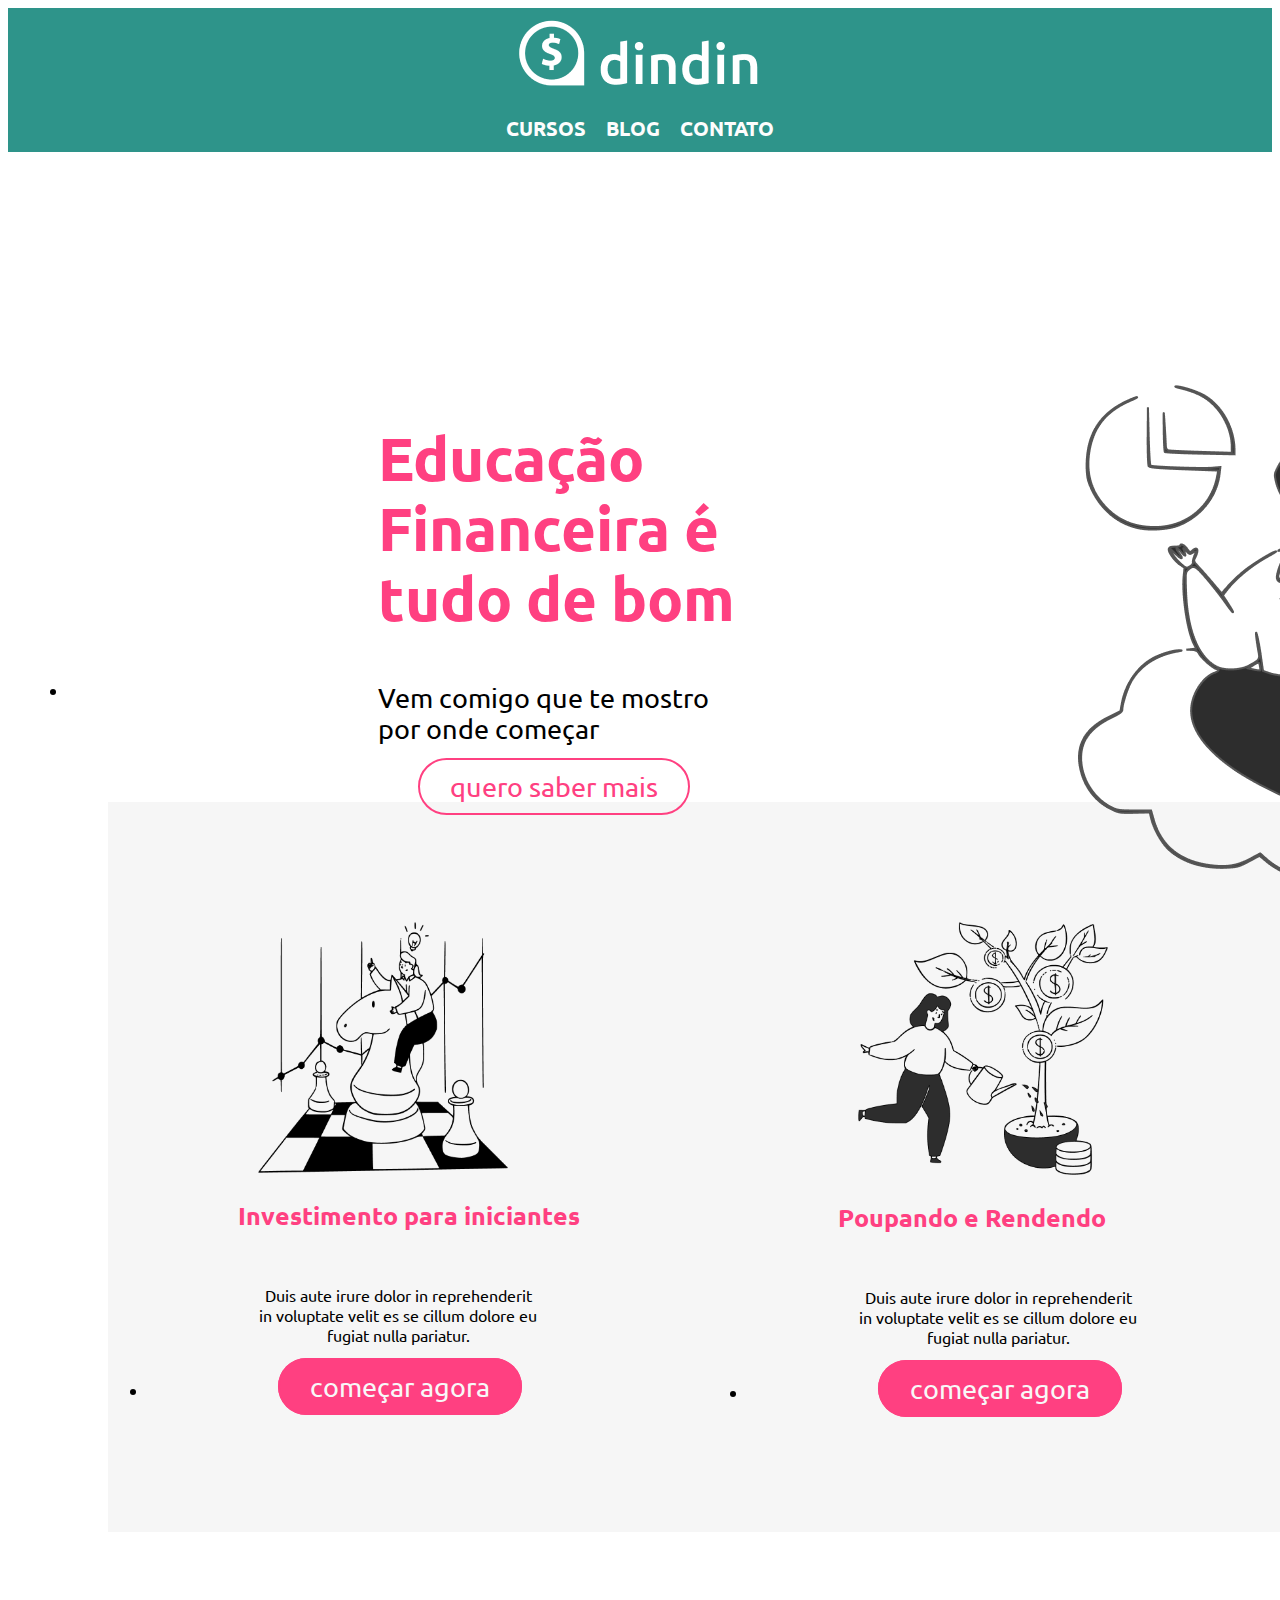
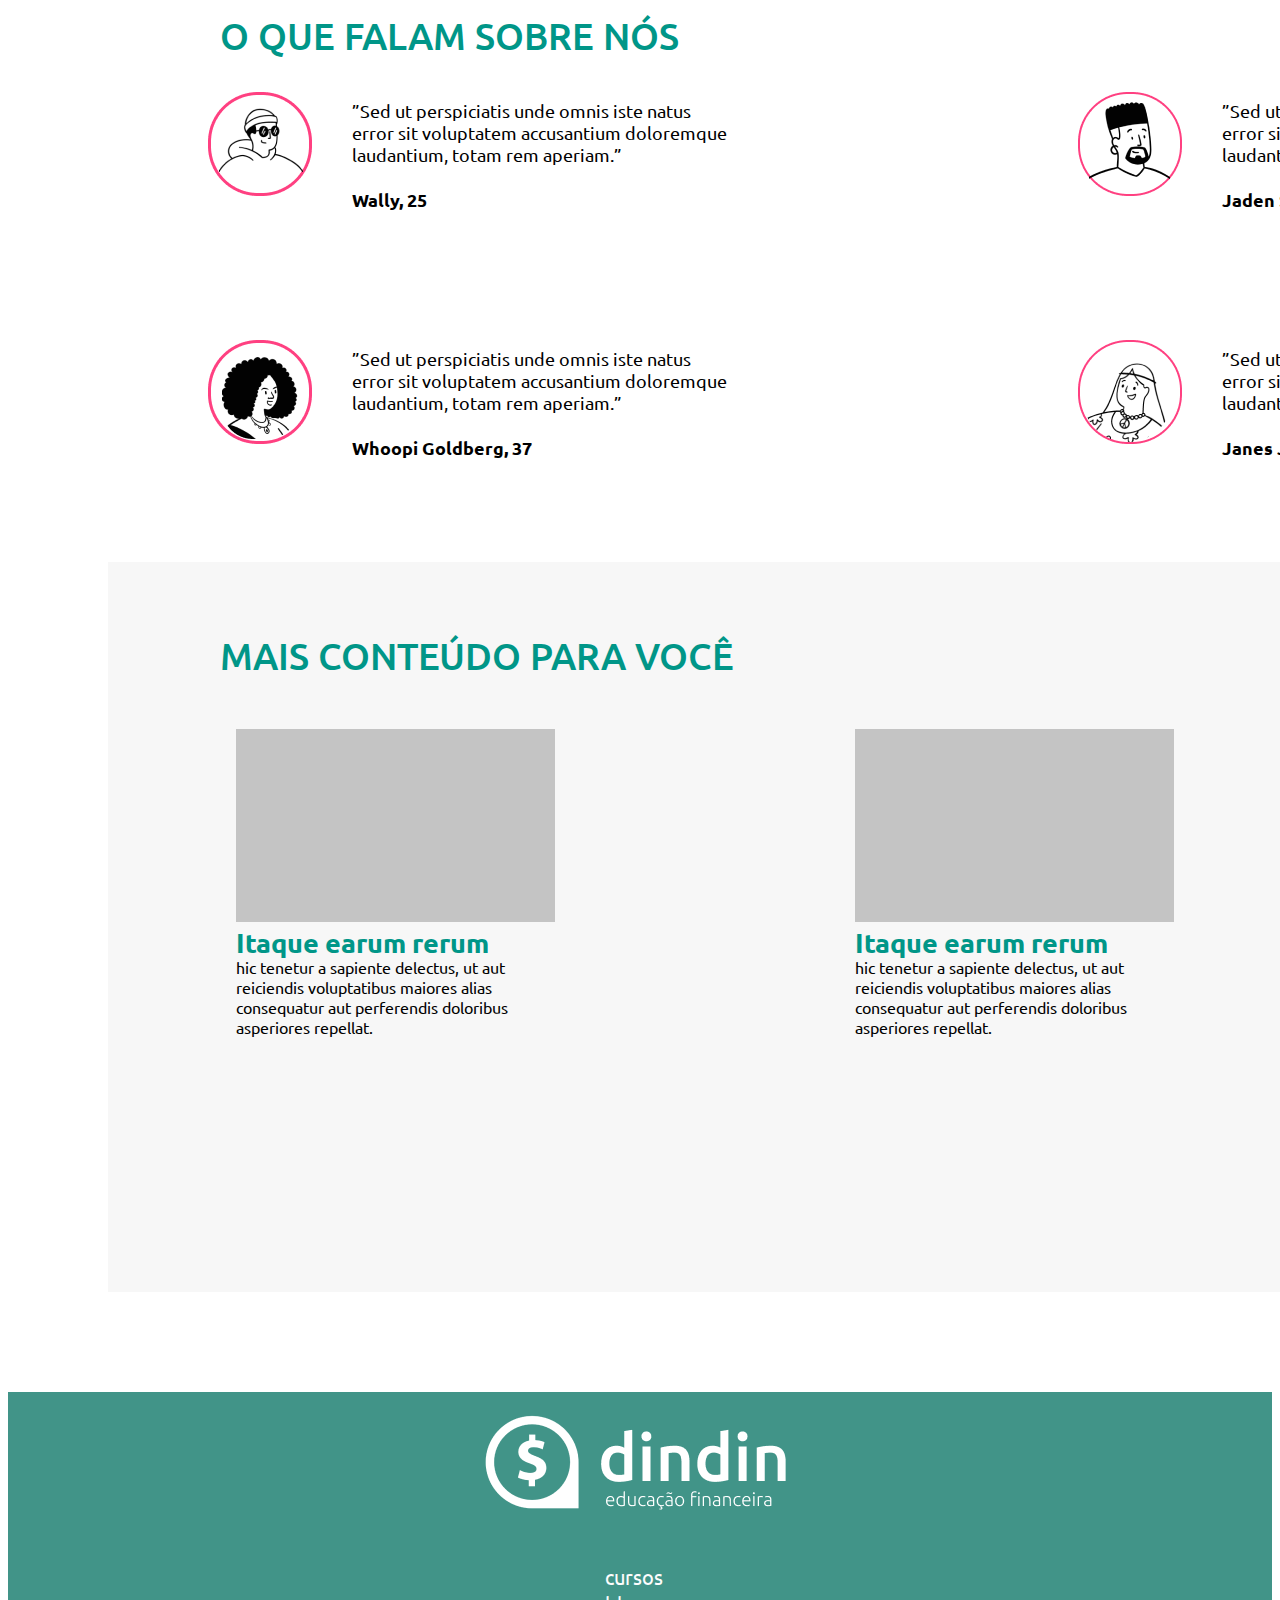
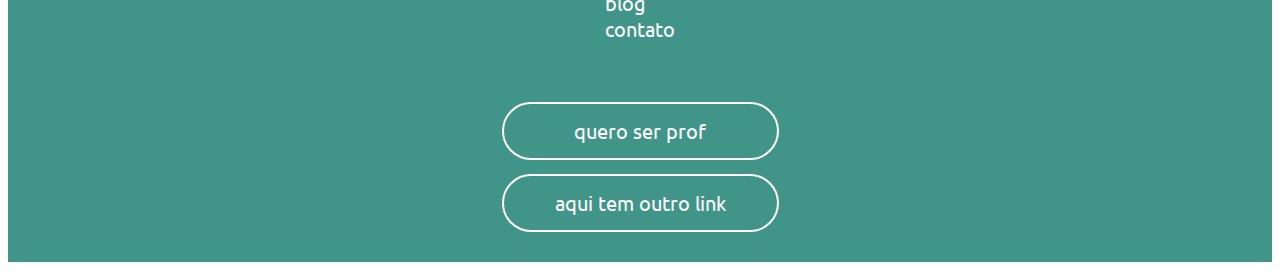
<file: index.html>
<!DOCTYPE html>
<html lang="en">
<head>
    <meta charset="UTF-8">
    <meta http-equiv="X-UA-Compatible" content="IE=edge">
    <meta name="viewport" content="width=device-width, initial-scale=1.0">
    <link rel="preconnect" href="https://fonts.googleapis.com">
    <link rel="preconnect" href="https://fonts.gstatic.com" crossorigin>
    <link rel="preconnect" href="https://fonts.googleapis.com">
    <link rel="preconnect" href="https://fonts.gstatic.com" crossorigin>
    <link href="https://fonts.googleapis.com/css2?family=Ubuntu:wght@300;400;500;700&display=swap" rel="stylesheet">
    
    <link rel="stylesheet" href="cssglogal.css" />
    <link rel="stylesheet" href="index.css" />
    <title> Projeto DINDIN</title>

</head>
<body>

    <header>
        <div class="container">
            <h2>
                <a href="./img/logo-header.png">Din Din - Educação Financeira</a>
            </h2>
            
            <nav>
                <ul>
                    <li><a href="cursos.html">Cursos</a></li>
                    <li><a href="blog.html">Blog</a></li>
                    <li><a href="contato.html">Contato</a></li>
                </ul>
            </nav>

        </div>
    </header>
    <main>
        <div class="container2">
            <section class="bloco1">
                <h2>Educação Financeira é tudo de bom</h2>
       
                <h3>Vem comigo que te mostro por onde começar</h3>
        
                <ul class="tags">
                    <li><a href="contato.html">quero saber mais</a></li>
                </ul>
        
                <picture>
                    <source media="(max-width: 429px)" srcset="ilustra-banner.png" />
                    <img src="./img/ilustra-banner.png" alt="Imagem de mulher estudando" />
                </picture>        
            </section>        
        </div>
         <section class="box">
             
                 <div class="item1">
                    <picture>
                        <source media="(max-width: 429px)" srcset="./img/ilustra-poupando.png" />
                        <img src="./img/ilustra-poupando.png" alt="Imagem de mulher no cavalo" />
                    </picture>  
                    <h3>Investimento para iniciantes</h3>
        
                    <p>Duis aute irure dolor in reprehenderit in voluptate velit es se cillum dolore eu fugiat nulla pariatur.</p>
            
                    <ul class="tags2">
                        <li><a href="cursos.html">começar agora</a></li>
                    </ul>
                 </div>

                 <div class="item2"> 
                    <picture>
                        <source media="(max-width: 429px)" srcset="./img/ilustra-investimento.png" />
                        <img src="./img/ilustra-investimento.png" alt="Imagem de mulher no cavalo" />
                    </picture>  
                    <h3>Poupando e Rendendo</h3>
        
                    <p>Duis aute irure dolor in reprehenderit in voluptate velit es se cillum dolore eu fugiat nulla pariatur.</p>
            
                    <ul class="tags2">
                        <li><a href="cursos.html">começar agora</a></li>
                    </ul>
                 </div> 

                 <div class="item3"> 
                    <picture>
                        <source media="(max-width: 329px)" srcset="./img/ilustra-independencia.png" />
                        <img class="foto" src="./img/ilustra-independencia.png" alt="Imagem de mulher no cavalo" />
                    </picture>  
                    <h3>Independência Financeira</h3>
        
                    <p>Duis aute irure dolor in reprehenderit in voluptate velit es se cillum dolore eu fugiat nulla pariatur.</p>
            
                    <ul class="tags2">
                        <li><a href="cursos.html">começar agora</a></li>
                    </ul>
                 </div>             
         </section>

        <section class="box2">
            <h2>O QUE FALAM SOBRE NÓS</h2>
            <div class="sec1">
                <picture>
                    <source media="(max-width: 429px)" srcset="./img/icon-wally.png" />
                    <img src="./img/icon-wally.png" alt="Imagem de wally" />
                </picture>
                <p>”Sed ut perspiciatis unde omnis iste natus error sit voluptatem accusantium doloremque laudantium, totam rem
                    aperiam.”
                    <br>
                    <br>
                    <b>Wally, 25</b>
                </p>

            </div>
            <div class="sec2">
                <picture>
                    <source media="(max-width: 429px)" srcset="./img/icon-jaden.png" />
                    <img src="./img/icon-jaden.png" alt="Imagem de Jaden Smith" />
                </picture>
                <p>”Sed ut perspiciatis unde omnis iste natus error sit voluptatem accusantium doloremque laudantium, totam rem
                    aperiam.” 
                    <br>
                    <br>
                    <b>Jaden Smith, 23 </b></p>
            </div>
        
            <div class="sec3">
                <picture>
                    <source media="(max-width: 429px)" srcset="./img/icon-whoopi.png" />
                    <img src="./img/icon-whoopi.png" alt="Imagem de Whoopi Goldberg" />
                </picture>
                <p>”Sed ut perspiciatis unde omnis iste natus error sit voluptatem accusantium doloremque laudantium, totam rem
                    aperiam.” 
                    <br>
                    <br>
                    <b>Whoopi Goldberg, 37</b></p>
            </div>
        
            <div class="sec4">
                <picture>
                    <source media="(max-width: 429px)" srcset="./img/icon-jane.png" />
                    <img src="./img/icon-jane.png" alt="Imagem de Janes Joplin" />
                </picture>
                <p>”Sed ut perspiciatis unde omnis iste natus error sit voluptatem accusantium doloremque laudantium, totam rem
                    aperiam.”<br>
                    <br>
                    <b>Janes Joplin, 29</b></p>
            </div>
        </section>

        <section class="box3">
            <h2>MAIS CONTEÚDO PARA VOCÊ</h2>
            <div class="last1">
                <h3>Itaque earum rerum</h3>
                    <p> hic tenetur a sapiente delectus, ut aut reiciendis voluptatibus maiores alias consequatur aut perferendis
                    doloribus asperiores repellat.</p>
            </div>
        
            <div class="last2">
                <h3>Itaque earum rerum</h3>
                    <p>hic tenetur a sapiente delectus, ut aut reiciendis voluptatibus maiores alias consequatur aut perferendis
                    doloribus asperiores repellat.</p>
            </div>
        
            <div class="last3">
                <h3>Itaque earum rerum</h3>
                    <p> hic tenetur a sapiente delectus, ut aut reiciendis voluptatibus maiores alias consequatur aut perferendis
                    doloribus asperiores repellat.</p>
            </div>
            <div>
                <ul class="final">
                    <li>ver todos os posts</li>
                </ul>
            </div>
        
        </section>
    </main>


    <footer>
        <div class="container">
            <h2>
                <a href="./img/logo-footer.png">Din Din - Educação Financeira</a>
            </h2>
            <nav>
                <ul>
                    <li><a href="cursos.html">Cursos</a></li>
                    <li><a href="blog.html">Blog</a></li>
                    <li><a href="contato.html">Contato</a></li>
                </ul>
            </nav>
            <div>
                <ul class="links-anexos">
                    <li><a href="#">Quero ser prof</a></li>
                    <li><a href="#">Aqui tem outro link</a></li>
                </ul>
            </div>
        </div>
    </footer>

</body>

</html>
</file>
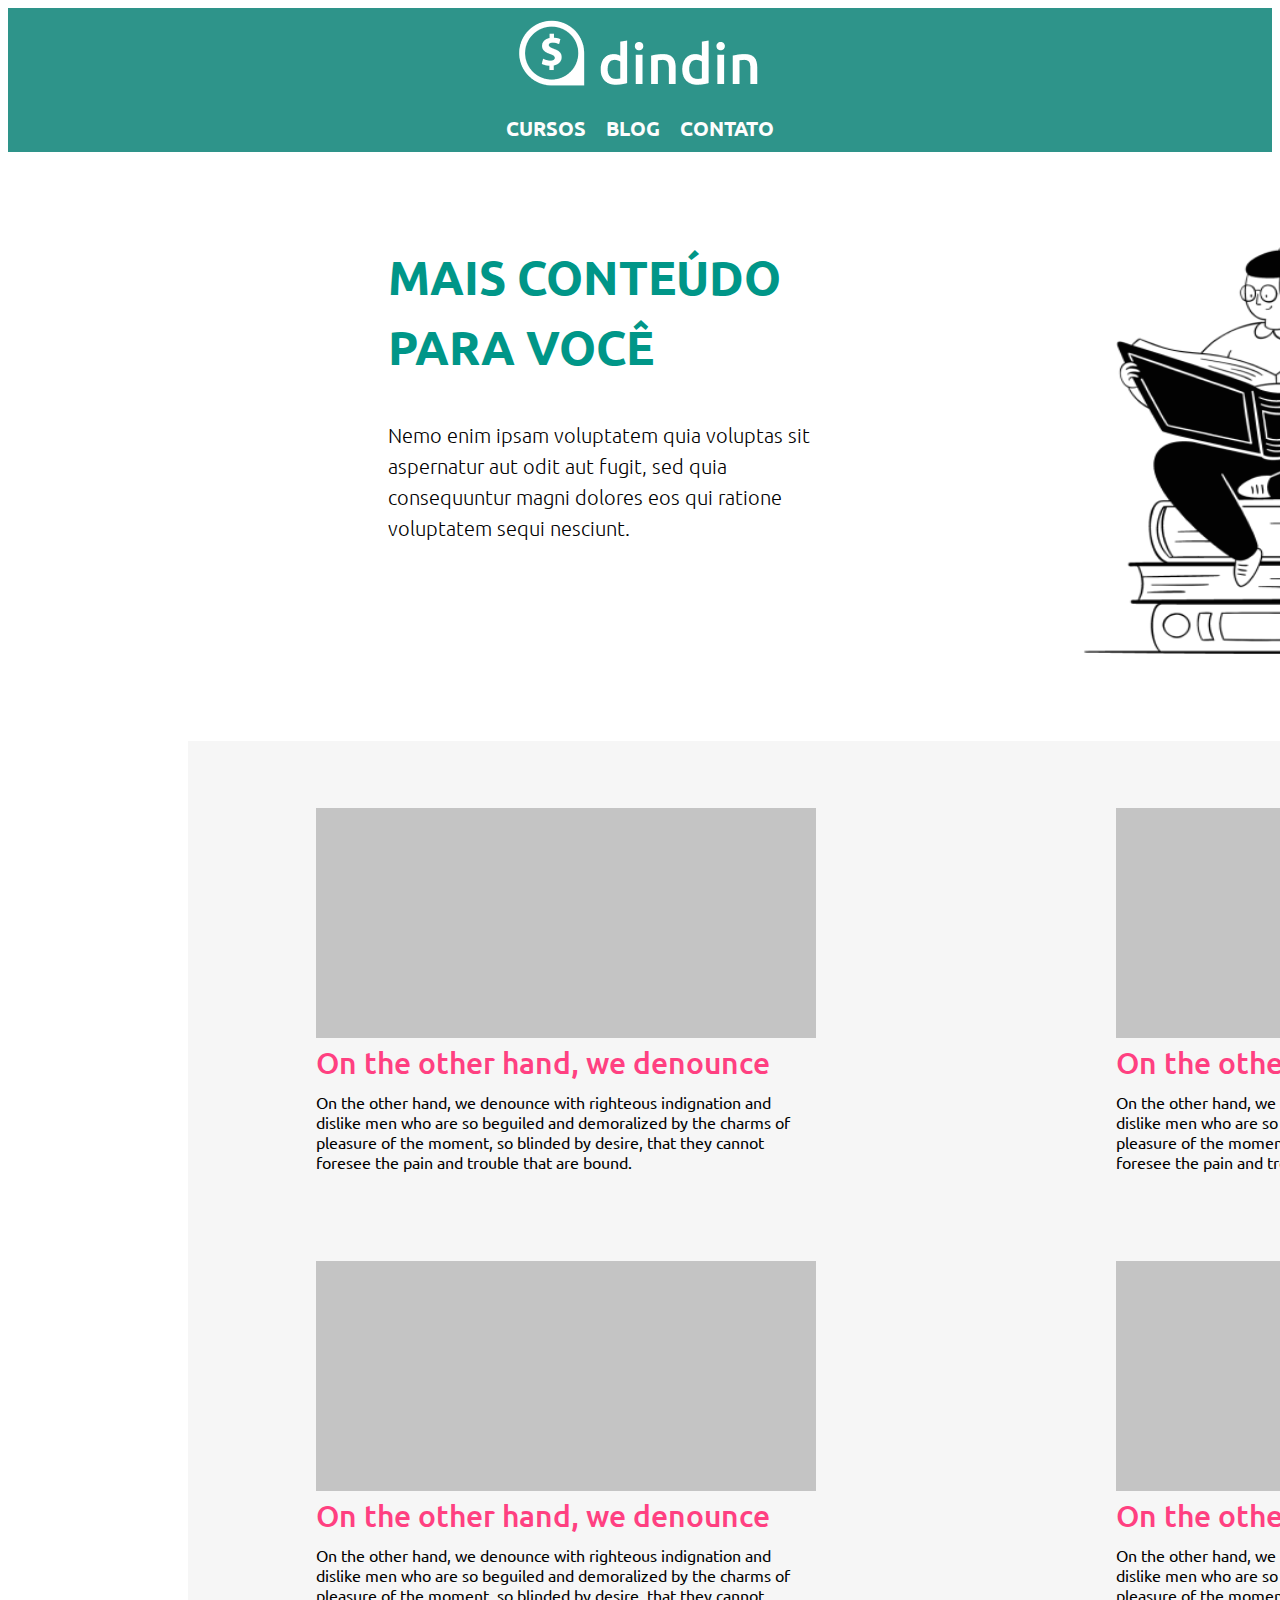
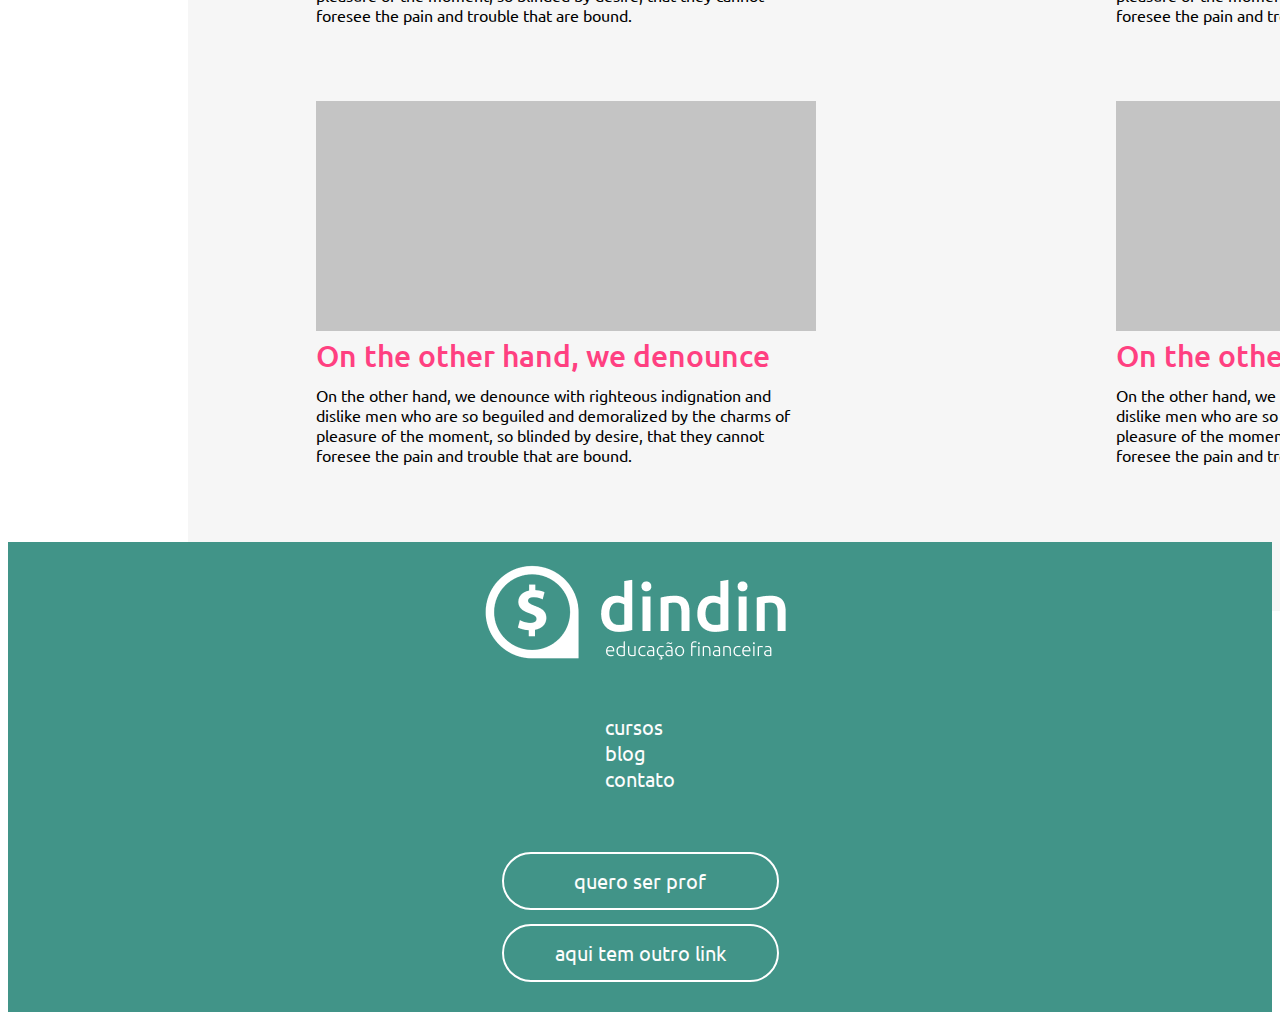
<file: blog.html>
<!DOCTYPE html>
<html lang="en">
<head>
    <meta charset="UTF-8">
    <meta http-equiv="X-UA-Compatible" content="IE=edge">
    <meta name="viewport" content="width=device-width, initial-scale=1.0">
    <link rel="preconnect" href="https://fonts.googleapis.com">
    <link rel="preconnect" href="https://fonts.gstatic.com" crossorigin>
    <link rel="preconnect" href="https://fonts.googleapis.com">
    <link rel="preconnect" href="https://fonts.gstatic.com" crossorigin>
    <link href="https://fonts.googleapis.com/css2?family=Ubuntu:wght@300;400;500;700&display=swap" rel="stylesheet">
    
    <link rel="stylesheet" href="cssglogal.css" />
    <link rel="stylesheet" href="blog.css" />
    <title> Projeto DINDIN</title>

</head>
<body>

    <header>
        <div class="container">
            <h2>
                <a href="./img/logo-header.png">Din Din - Educação Financeira</a>
            </h2>

            <nav>
                <ul>
                    <li><a href="cursos.html">Cursos</a></li>
                    <li><a href="blog.html">Blog</a></li>
                    <li><a href="contato.html">Contato</a></li>
                </ul>
            </nav>

        </div>
    </header>
    <main>
        <div class="box1">
            <section class="bloco1">
                <h2>MAIS CONTEÚDO PARA VOCÊ</h2>
        
                <p>Nemo enim ipsam voluptatem quia voluptas sit aspernatur aut odit aut fugit, sed quia consequuntur magni dolores eos qui ratione voluptatem sequi nesciunt. </p>     
                <picture>
                    <source media="(max-width: 429px)" srcset="./img/ilustra-blog.png" />
                    <img src="./img/ilustra-blog.png" alt="Imagem de mulher estudando" />
                </picture>        
            </section>        
        </div>

        <section class="box2">
            <div class="q1">
                <h3>On the other hand, we denounce</h3>
                <p>On the other hand, we denounce with righteous indignation and dislike men who are so beguiled and demoralized by the charms of pleasure of the moment, so blinded by desire, that they cannot foresee the pain and trouble that are bound.</p>
            </div>

            <div class="q2">
                <h3>On the other hand, we denounce</h3>
                <p>On the other hand, we denounce with righteous indignation and dislike men who are so beguiled and demoralized by the charms of pleasure of the moment, so blinded by desire, that they cannot foresee the pain and trouble that are bound.</p>
            </div>

            <div class="q3">
                <h3>On the other hand, we denounce</h3>
                <p>On the other hand, we denounce with righteous indignation and dislike men who are so beguiled and demoralized by the charms of pleasure of the moment, so blinded by desire, that they cannot foresee the pain and trouble that are bound.</p>
            </div>

            <div class="q4">
                <h3>On the other hand, we denounce</h3>
                <p>On the other hand, we denounce with righteous indignation and dislike men who are so beguiled and demoralized by the charms of pleasure of the moment, so blinded by desire, that they cannot foresee the pain and trouble that are bound.</p>
            </div>

            <div class="q5">
                <h3>On the other hand, we denounce</h3>
                <p>On the other hand, we denounce with righteous indignation and dislike men who are so beguiled and demoralized by the charms of pleasure of the moment, so blinded by desire, that they cannot foresee the pain and trouble that are bound.</p>
            </div>

            <div class="q6">
                <h3>On the other hand, we denounce</h3>
                <p>On the other hand, we denounce with righteous indignation and dislike men who are so beguiled and demoralized by the charms of pleasure of the moment, so blinded by desire, that they cannot foresee the pain and trouble that are bound.</p>
            </div>
            
        </section>

    </main>


    <footer>
        <div class="container">
            <h2>
                <a href="./img/logo-footer.png">Din Din - Educação Financeira</a>
            </h2>
            <nav>
                <ul>
                    <li><a href="cursos.html">Cursos</a></li>
                    <li><a href="blog.html">Blog</a></li>
                    <li><a href="contato.html">Contato</a></li>
                </ul>
            </nav>
            <div>
                <ul class="links-anexos">
                    <li><a href="#">Quero ser prof</a></li>
                    <li><a href="#">Aqui tem outro link</a></li>
                </ul>
            </div>
        </div>
    </footer>

</body>

</html>
</file>
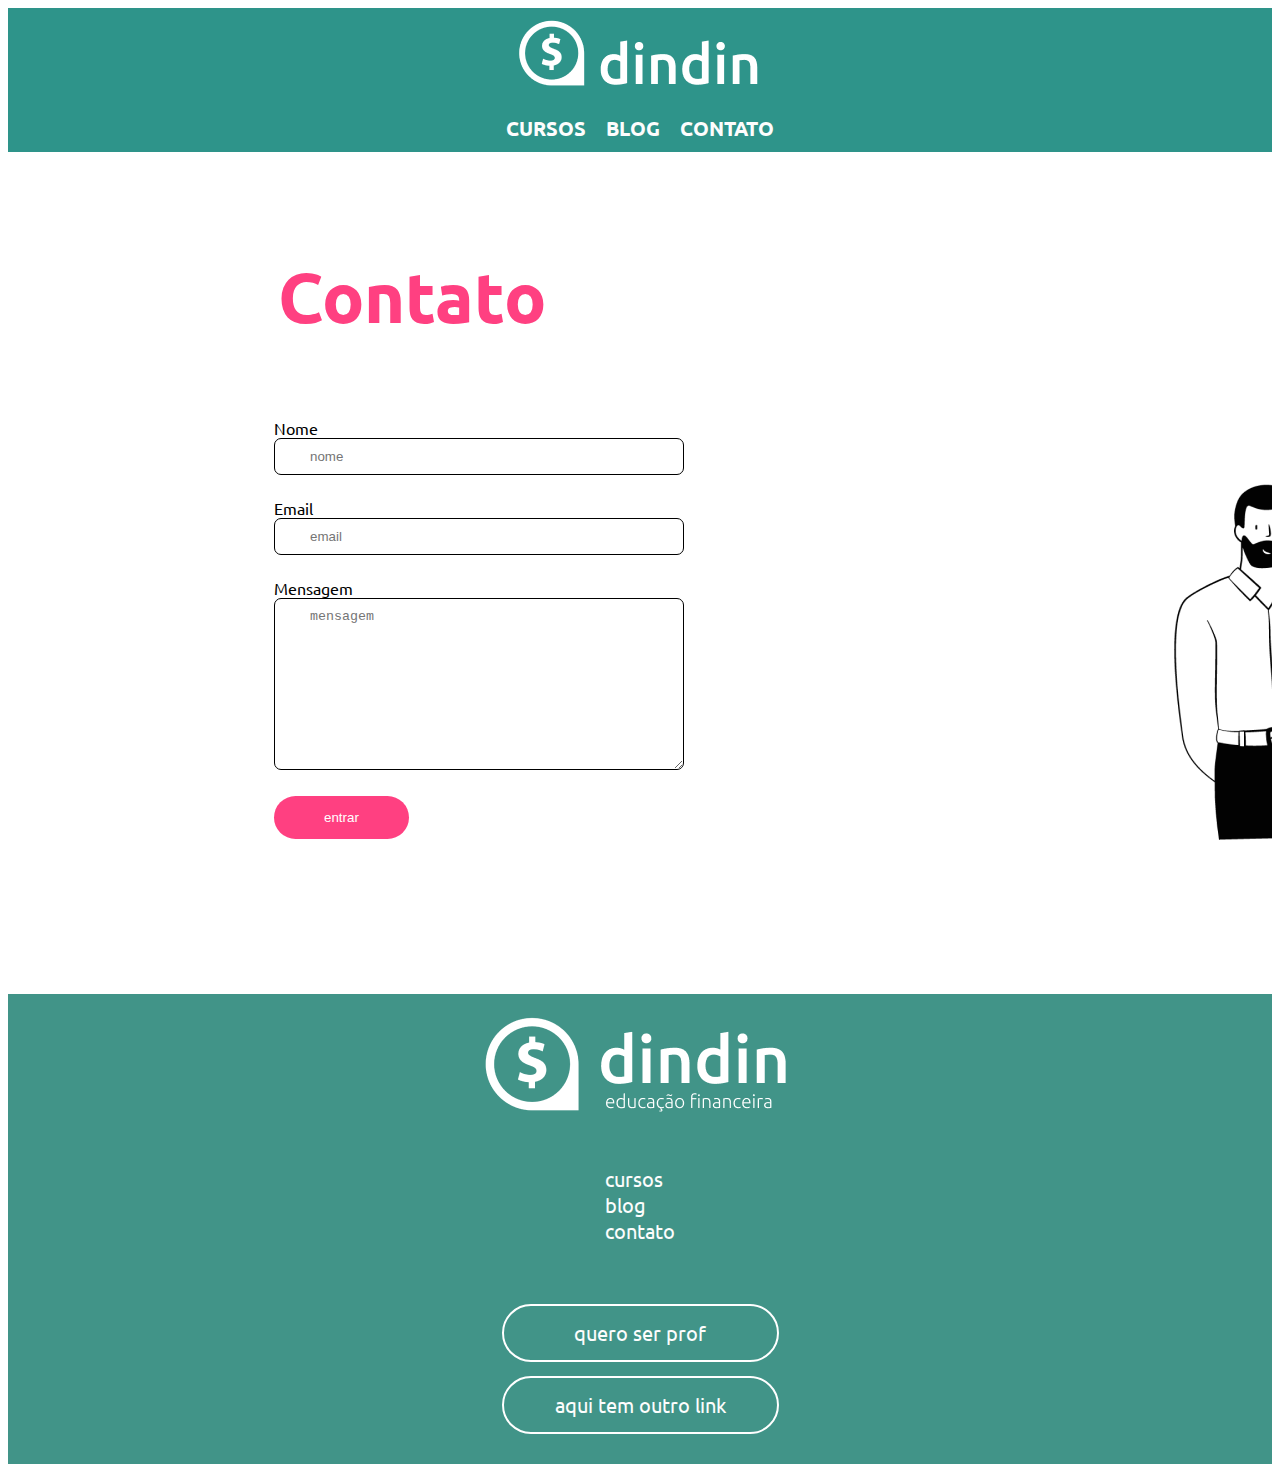
<file: contato.html>
<!DOCTYPE html>
<html lang="en">
<head>
    <meta charset="UTF-8">
    <meta http-equiv="X-UA-Compatible" content="IE=edge">
    <meta name="viewport" content="width=device-width, initial-scale=1.0">
    <link rel="preconnect" href="https://fonts.googleapis.com">
    <link rel="preconnect" href="https://fonts.gstatic.com" crossorigin>
    <link rel="preconnect" href="https://fonts.googleapis.com">
    <link rel="preconnect" href="https://fonts.gstatic.com" crossorigin>
    <link href="https://fonts.googleapis.com/css2?family=Ubuntu:wght@300;400;500;700&display=swap" rel="stylesheet">
    
    <link rel="stylesheet" href="cssglogal.css" />
    <link rel="stylesheet" href="contato.css" />
    <title> Projeto DINDIN</title>

</head>
<body>
    <header>
        <div class="container">
            <h2>
                <a href="./img/logo-header.png">Din Din - Educação Financeira</a>
            </h2>

            <nav>
                <ul>
                    <li><a href="cursos.html">Cursos</a></li>
                    <li><a href="blog.html">Blog</a></li>
                    <li><a href="contato.html">Contato</a></li>
                </ul>
            </nav>

        </div>
    </header>

    <main>

        <section>
            <h2>Contato</h2>

            <form action="" method="post">

                <fieldset>
                    

                    <div>
                        <label>
                            <span class="screen-reader-only">Nome</span>
                            <input type="text" name="nome" required placeholder="nome" />
                        </label>
                    </div>

                    <div>
                        <label>
                            <span class="screen-reader-only">Email</span>
                            <input type="email" name="email" required placeholder="email">
                        </label>
                    </div>

                    <div>
                        <label>
                            <span class="screen-reader-only">Mensagem</span>
                            <textarea name="mensagem" required placeholder="mensagem" cols="30" rows="10"></textarea>
                        </label>
                    </div>

                    <div>
                        <input type="submit" value="Entrar">
                    </div>
                   
                </fieldset>
                
            </form>

        </section>
       
    </main>

    <footer>
        <div class="container">
            <h2>
                <a href="./img/logo-footer.png">Din Din - Educação Financeira</a>
            </h2>
            <nav>
                <ul>
                    <li><a href="cursos.html">Cursos</a></li>
                    <li><a href="blog.html">Blog</a></li>
                    <li><a href="contato.html">Contato</a></li>
                </ul>
            </nav>
            <div>
                <ul class="links-anexos">
                    <li><a href="#">Quero ser prof</a></li>
                    <li><a href="#">Aqui tem outro link</a></li>
                </ul>
            </div>
        </div>
    </footer>
</body>
</html>
</file>
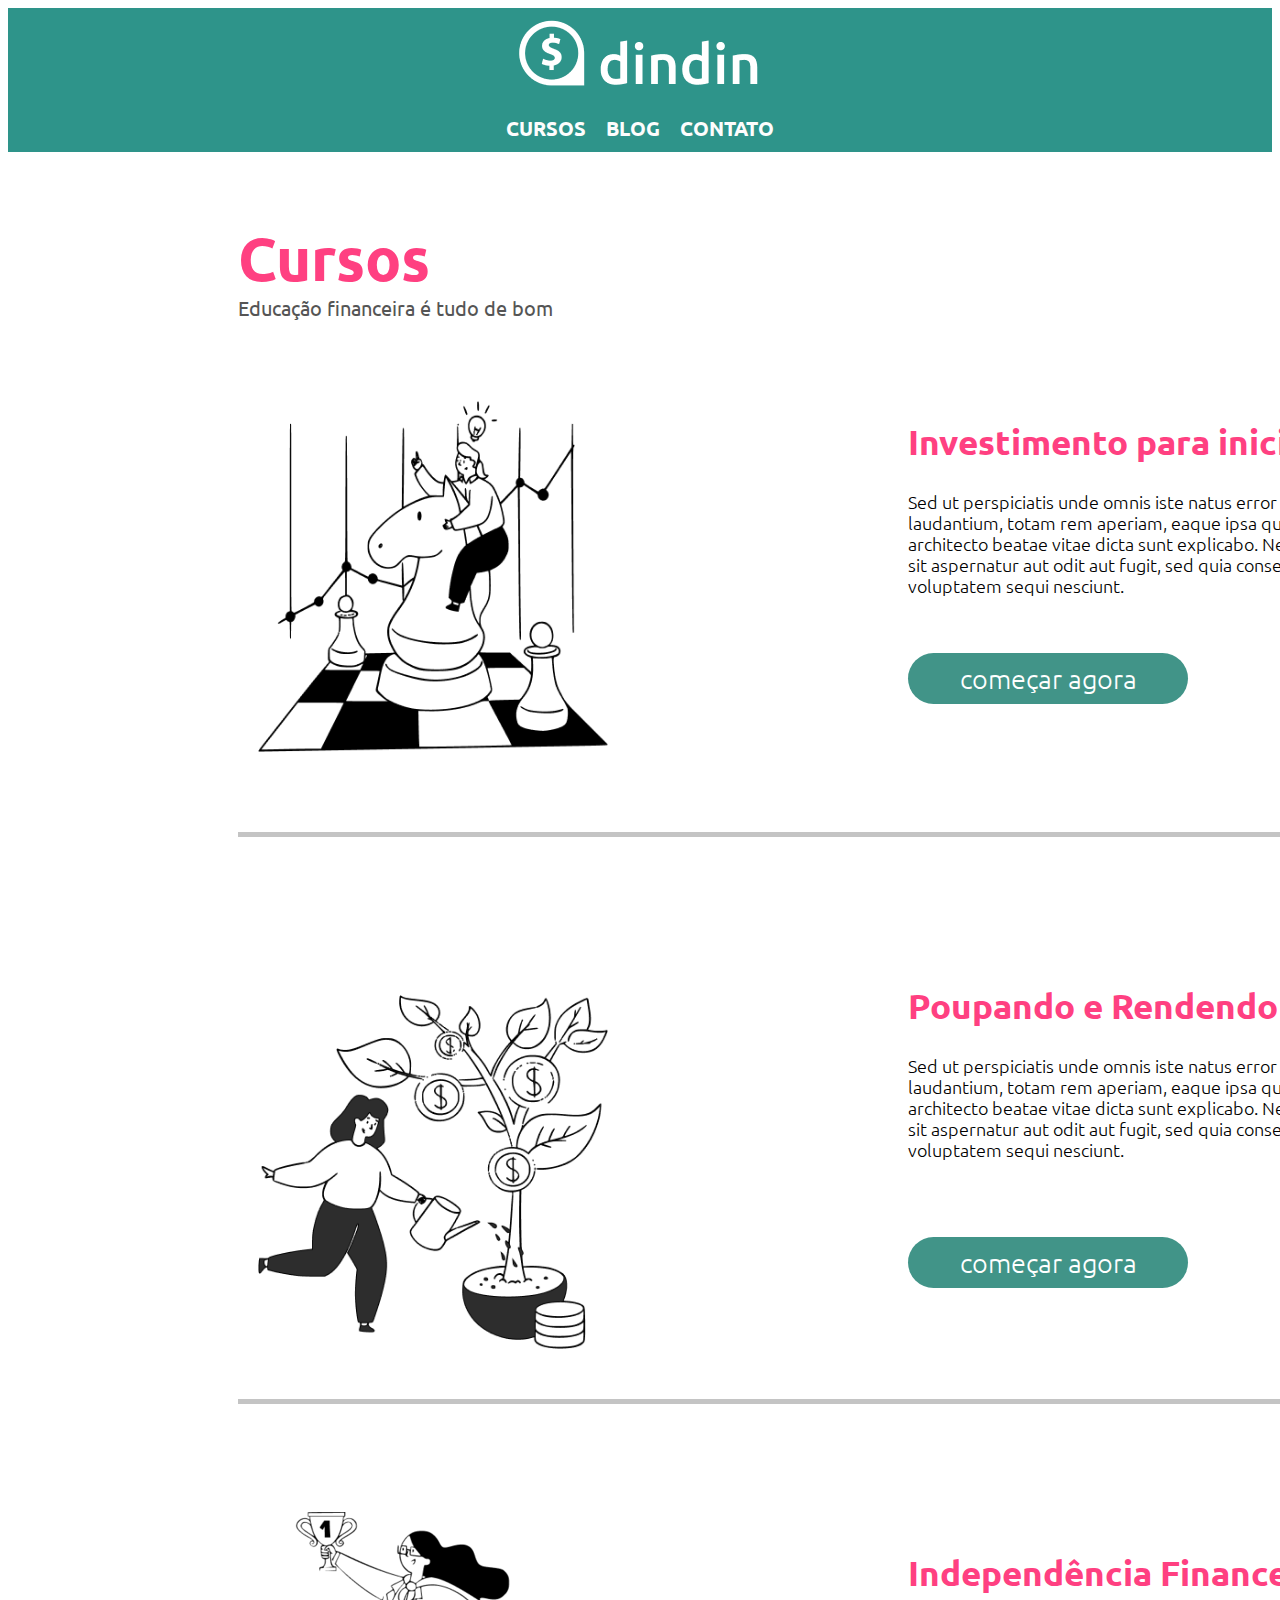
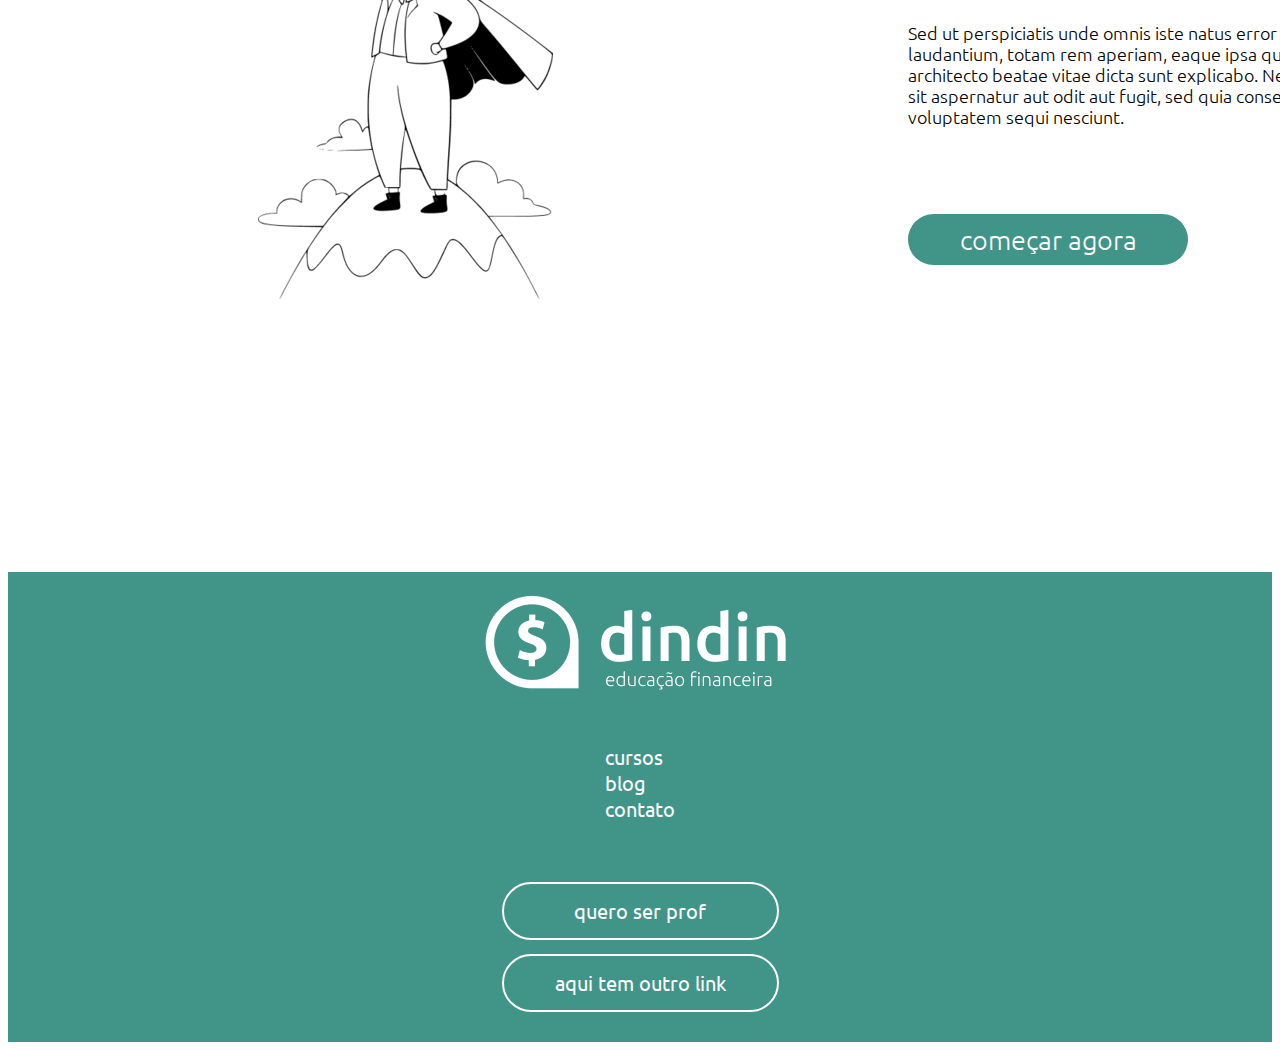
<file: cursos.html>
<!DOCTYPE html>
<html lang="en">
<head>
    <meta charset="UTF-8">
    <meta http-equiv="X-UA-Compatible" content="IE=edge">
    <meta name="viewport" content="width=device-width, initial-scale=1.0">
    <link rel="preconnect" href="https://fonts.googleapis.com">
    <link rel="preconnect" href="https://fonts.gstatic.com" crossorigin>
    <link rel="preconnect" href="https://fonts.googleapis.com">
    <link rel="preconnect" href="https://fonts.gstatic.com" crossorigin>
    <link href="https://fonts.googleapis.com/css2?family=Ubuntu:wght@300;400;500;700&display=swap" rel="stylesheet">
    
    <link rel="stylesheet" href="cssglogal.css" />
    <link rel="stylesheet" href="cursos.css" />
    <title> Projeto DINDIN</title>

</head>
<body>
    <header>
        <div class="container">
            <h2>
                <a href="./img/logo-header.png">Din Din - Educação Financeira</a>
            </h2>

            <nav>
                <ul>
                    <li><a href="cursos.html">Cursos</a></li>
                    <li><a href="blog.html">Blog</a></li>
                    <li><a href="contato.html">Contato</a></li>
                </ul>
            </nav>

        </div>
    </header>

    <main>
        <div class="box1">
            <section>
                <h2>Cursos</h2>        
                <h3>Educação financeira é tudo de bom</h3>                
            </section>
        </div>
        <div class="box2">
            <section>
                <h2>Investimento para iniciantes</h2>  
                <p>Sed ut perspiciatis unde omnis iste natus error sit voluptatem accusantium doloremque laudantium, totam rem aperiam, eaque ipsa quae ab illo inventore veritatis et quasi architecto beatae vitae dicta sunt explicabo. Nemo enim ipsam voluptatem quia voluptas sit aspernatur aut odit aut fugit, sed quia consequuntur magni dolores eos qui ratione voluptatem sequi nesciunt. </p>
                <ul class="botao">
                    <li>começar agora</li>
                </ul>

                <picture>
                    <source media="(max-width: 429px)" srcset="./img/ilustra-poupando.png" />
                    <img src="./img/ilustra-poupando.png" alt="Imagem de mulher estudando" />
                </picture>
            </section>
        </div>
        <div class="box3">
            <section>
            </section>
        </div>

        <div class="bloco2">
            <section>
                <h2>Poupando e Rendendo</h2>  
                <p>Sed ut perspiciatis unde omnis iste natus error sit voluptatem accusantium doloremque laudantium, totam rem aperiam, eaque ipsa quae ab illo inventore veritatis et quasi architecto beatae vitae dicta sunt explicabo. Nemo enim ipsam voluptatem quia voluptas sit aspernatur aut odit aut fugit, sed quia consequuntur magni dolores eos qui ratione voluptatem sequi nesciunt. </p>
                <ul class="botao2">
                    <li>começar agora</li>
                </ul>

                <picture>
                    <source media="(max-width: 429px)" srcset="./img/ilustra-investimento.png" />
                    <img src="./img/ilustra-investimento.png" alt="Imagem de mulher regando planta" />
                </picture>
            </section>
        </div>
        <div class="bloco3">
            <section>
            </section>
        </div>

        <div class="b1">
            <section>
                <h2>Independência Financeira</h2>  
                <p>Sed ut perspiciatis unde omnis iste natus error sit voluptatem accusantium doloremque laudantium, totam rem aperiam, eaque ipsa quae ab illo inventore veritatis et quasi architecto beatae vitae dicta sunt explicabo. Nemo enim ipsam voluptatem quia voluptas sit aspernatur aut odit aut fugit, sed quia consequuntur magni dolores eos qui ratione voluptatem sequi nesciunt. </p>
                <ul class="botao3">
                    <li>começar agora</li>
                </ul>

                <picture>
                    <source media="(max-width: 429px)" srcset="./img/ilustra-independencia.png" />
                    <img src="./img/ilustra-independencia.png" alt="Imagem de mulher com trofeu" />
                </picture>
            </section>
        </div>
    </main>

    <footer>
        <div class="container">
            <h2>
                <a href="logo-footer.png">Din Din - Educação Financeira</a>
            </h2>
            <nav>
                <ul>
                    <li><a href="cursos.html">Cursos</a></li>
                    <li><a href="blog.html">Blog</a></li>
                    <li><a href="contato.html">Contato</a></li>
                </ul>
            </nav>
            <div>
                <ul class="links-anexos">
                    <li><a href="#">Quero ser prof</a></li>
                    <li><a href="#">Aqui tem outro link</a></li>
                </ul>
            </div>
        </div>
    </footer>
</body>
</html>
</file>
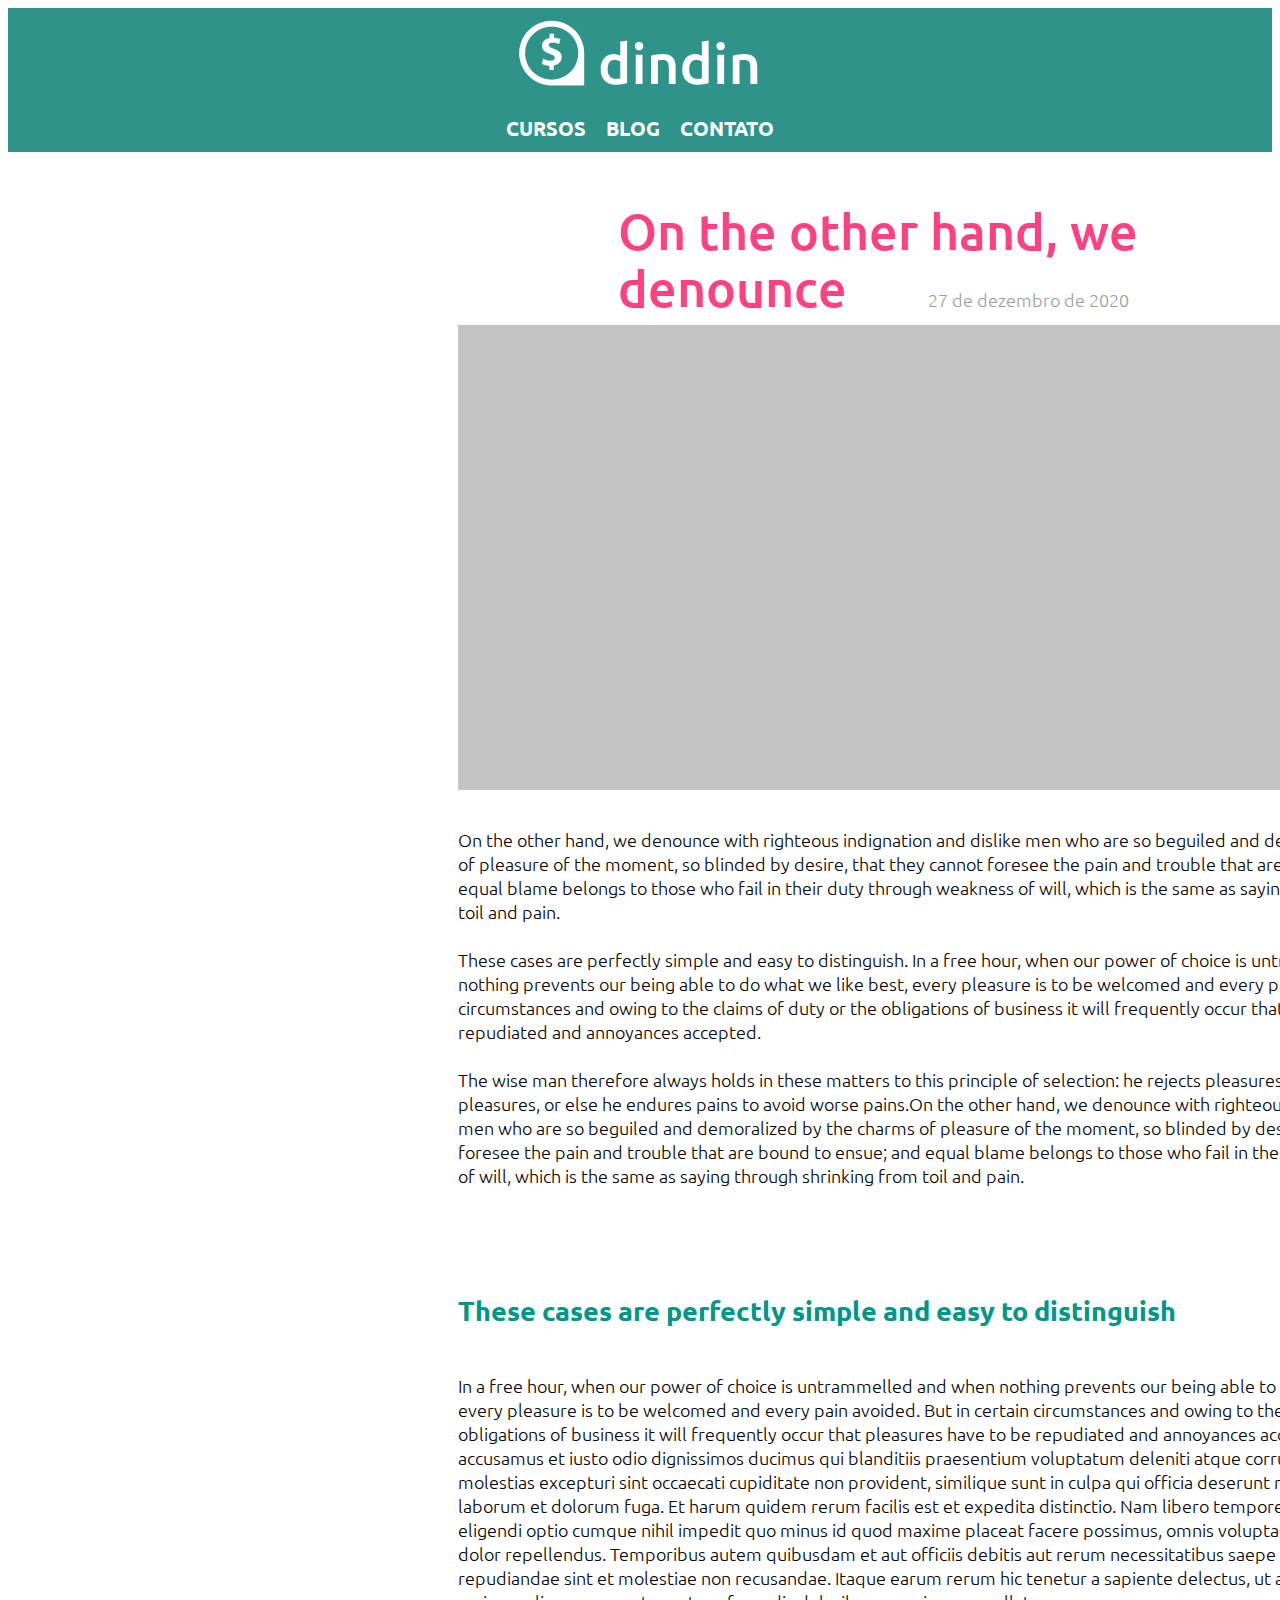
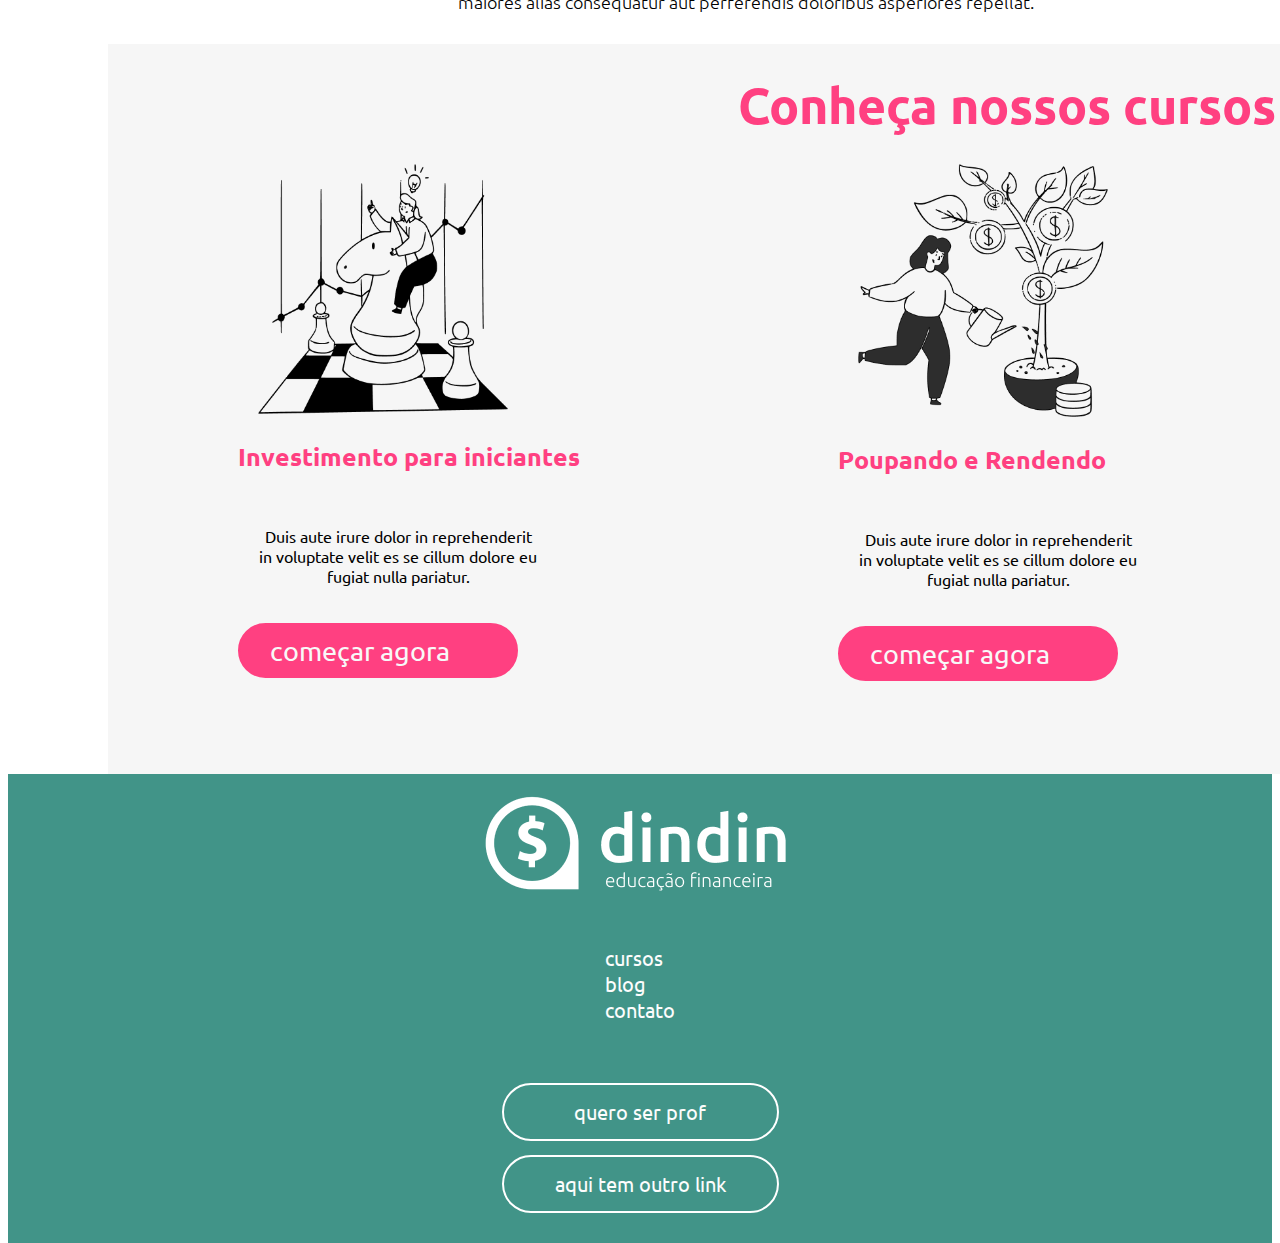
<file: post.html>
<!DOCTYPE html>
<html lang="en">
<head>
    <meta charset="UTF-8">
    <meta http-equiv="X-UA-Compatible" content="IE=edge">
    <meta name="viewport" content="width=device-width, initial-scale=1.0">
    <link rel="preconnect" href="https://fonts.googleapis.com">
    <link rel="preconnect" href="https://fonts.gstatic.com" crossorigin>
    <link rel="preconnect" href="https://fonts.googleapis.com">
    <link rel="preconnect" href="https://fonts.gstatic.com" crossorigin>
    <link href="https://fonts.googleapis.com/css2?family=Ubuntu:wght@300;400;500;700&display=swap" rel="stylesheet">
    
    <link rel="stylesheet" href="cssglogal.css" />
    <link rel="stylesheet" href="post.css" />
    <title> Projeto DINDIN</title>

</head>
<body>

    <header>
        <div class="container">
            <h2>
                <a href="./img/logo-header.png">Din Din - Educação Financeira</a>
            </h2>

            <nav>
                <ul>
                    <li><a href="cursos.html">Cursos</a></li>
                    <li><a href="blog.html">Blog</a></li>
                    <li><a href="curso.html">Contato</a></li>
                </ul>
            </nav>

        </div>
    </header>
    <main>
        

        <div class="container2">
            <section class="bloco1">
                <h2 class="titulo1">On the other hand, we denounce</h2>
                <h3>27 de dezembro de 2020</h3>   
                <div class="escuro">  </div>    

                <p>On the other hand, we denounce with righteous indignation and dislike men who are so beguiled and demoralized by the charms of pleasure of the moment, so blinded by desire, that they cannot foresee the pain and trouble that are bound to ensue; and equal blame belongs to those who fail in their duty through weakness of will, which is the same as saying through shrinking from toil and pain. <br><br>
                    These cases are perfectly simple and easy to distinguish. In a free hour, when our power of choice is untrammelled and when nothing prevents our being able to do what we like best, every pleasure is to be welcomed and every pain avoided. But in certain circumstances and owing to the claims of duty or the obligations of business it will frequently occur that pleasures have to be repudiated and annoyances accepted.<br><br>
                    The wise man therefore always holds in these matters to this principle of selection: he rejects pleasures to secure other greater pleasures, or else he endures pains to avoid worse pains.On the other hand, we denounce with righteous indignation and dislike men who are so beguiled and demoralized by the charms of pleasure of the moment, so blinded by desire, that they cannot foresee the pain and trouble that are bound to ensue; and equal blame belongs to those who fail in their duty through weakness of will, which is the same as saying through shrinking from toil and pain. 
                    
                   <h4>These cases are perfectly simple and easy to distinguish</h4>
                    <p>In a free hour, when our power of choice is untrammelled and when nothing prevents our being able to do what we like best, every pleasure is to be welcomed and every pain avoided. But in certain circumstances and owing to the claims of duty or the obligations of business it will frequently occur that pleasures have to be repudiated and annoyances accepted. 
                    At vero eos et accusamus et iusto odio dignissimos ducimus qui blanditiis praesentium voluptatum deleniti atque corrupti quos dolores et quas molestias excepturi sint occaecati cupiditate non provident, similique sunt in culpa qui officia deserunt mollitia animi, id est laborum et dolorum fuga. Et harum quidem rerum facilis est et expedita distinctio. Nam libero tempore, cum soluta nobis est eligendi optio cumque nihil impedit quo minus id quod maxime placeat facere possimus, omnis voluptas assumenda est, omnis dolor repellendus. Temporibus autem quibusdam et aut officiis debitis aut rerum necessitatibus saepe eveniet ut et voluptates repudiandae sint et molestiae non recusandae. Itaque earum rerum hic tenetur a sapiente delectus, ut aut reiciendis voluptatibus maiores alias consequatur aut perferendis doloribus asperiores repellat.
                    </p>
                    
                    <h4>Sed ut perspiciatis unde omnis iste natus error sit </h4>
                    <p>Sed ut perspiciatis unde omnis iste natus error sit voluptatem accusantium doloremque laudantium, totam rem aperiam, eaque ipsa quae ab illo inventore veritatis et quasi architecto beatae vitae dicta sunt explicabo. Nemo enim ipsam voluptatem quia voluptas sit aspernatur aut odit aut fugit, sed quia consequuntur magni dolores eos qui ratione voluptatem sequi nesciunt. Neque porro quisquam est, qui dolorem ipsum quia dolor sit amet, consectetur, adipisci velit, sed quia non numquam eius modi tempora incidunt ut labore et dolore magnam aliquam quaerat voluptatem. Ut enim ad minima veniam, quis nostrum exercitationem ullam corporis suscipit laboriosam, nisi ut aliquid ex ea commodi consequatur? Quis autem vel eum iure reprehenderit qui in ea voluptate velit esse quam nihil molestiae consequatur, vel illum qui dolorem eum fugiat quo voluptas nulla pariatur?
                </p>
                
                
            </section>        
        </div>
            
         <section class="box">            

                 <div class="item1">
                    <picture>
                        <source media="(max-width: 429px)" srcset="./img/ilustra-poupando.png" />
                        <img src="./img/ilustra-poupando.png" alt="Imagem de mulher no cavalo" />
                    </picture>  
                    <h3>Investimento para iniciantes</h3>
                    
        
                    <p>Duis aute irure dolor in reprehenderit in voluptate velit es se cillum dolore eu fugiat nulla pariatur.</p>
            
                    <ul class="tags2">
                        <li>começar agora</li>
                    </ul>
                    <h2>Conheça nossos cursos</h2>
                 </div>

                 <div class="item2"> 
                    <picture>
                        <source media="(max-width: 429px)" srcset="./img/ilustra-investimento.png" />
                        <img src="./img/ilustra-investimento.png" alt="Imagem de mulher no cavalo" />
                    </picture>  
                    <h3>Poupando e Rendendo</h3>
        
                    <p>Duis aute irure dolor in reprehenderit in voluptate velit es se cillum dolore eu fugiat nulla pariatur.</p>
            
                    <ul class="tags2">
                        <li>começar agora</li>
                    </ul>
                 </div> 

                 <div class="item3"> 
                    <picture>
                        <source media="(max-width: 329px)" srcset="./img/ilustra-independencia.png" />
                        <img class="foto" src="./img/ilustra-independencia.png" alt="Imagem de mulher no cavalo" />
                    </picture>  
                    <h3>Independência Financeira</h3>
        
                    <p>Duis aute irure dolor in reprehenderit in voluptate velit es se cillum dolore eu fugiat nulla pariatur.</p>
            
                    <ul class="tags2">
                        <li>começar agora</li>
                    </ul>
                 </div>             
         </section>
        </section>
    </main>


    <footer class="container5">
        <div class="container">
            <h2>
                <a href="./img/logo-footer.png">Din Din - Educação Financeira</a>
            </h2>
            <nav>
                <ul>
                    <li><a href="cursos.html">Cursos</a></li>
                    <li><a href="blog.html">Blog</a></li>
                    <li><a href="contato.html">Contato</a></li>
                </ul>
            </nav>
            <div>
                <ul class="links-anexos">
                    <li><a href="#">Quero ser prof</a></li>
                    <li><a href="#">Aqui tem outro link</a></li>
                </ul>
            </div>
        </div>
    </footer>

</body>

</html>
</file>
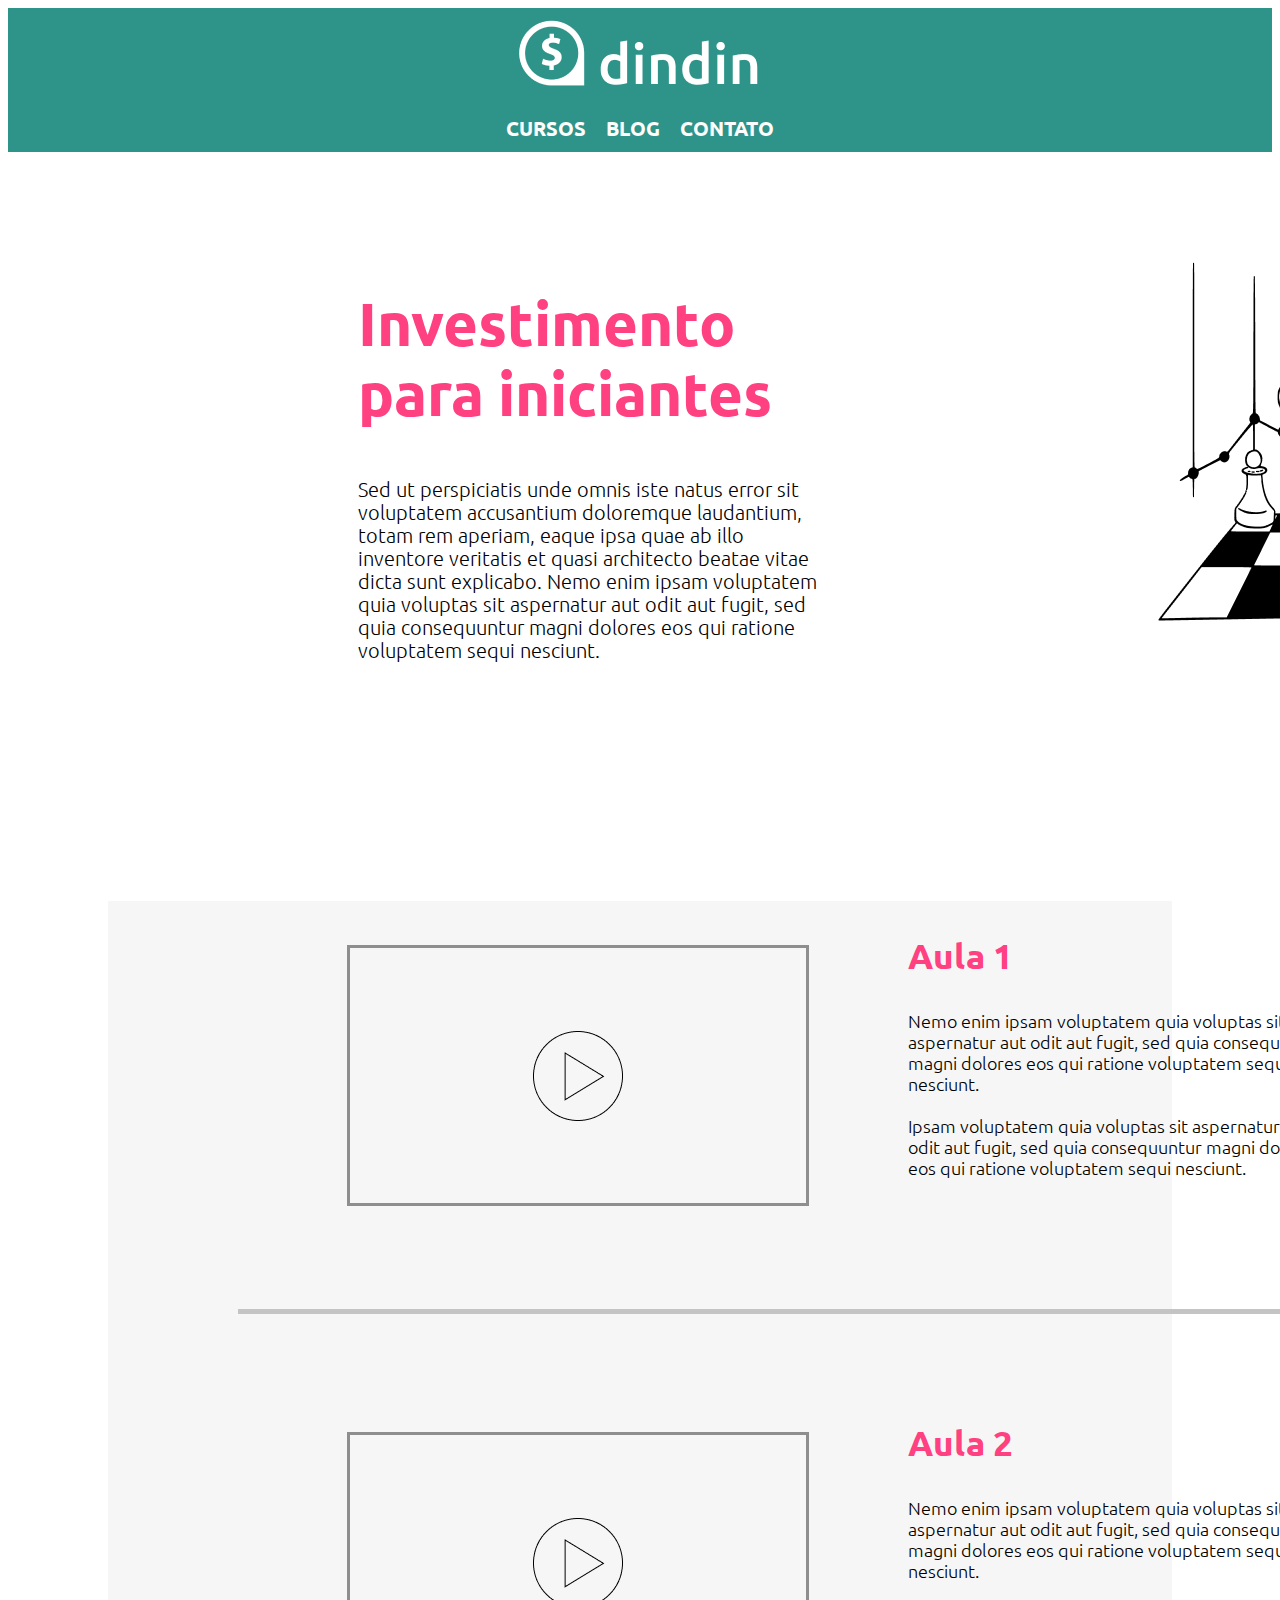
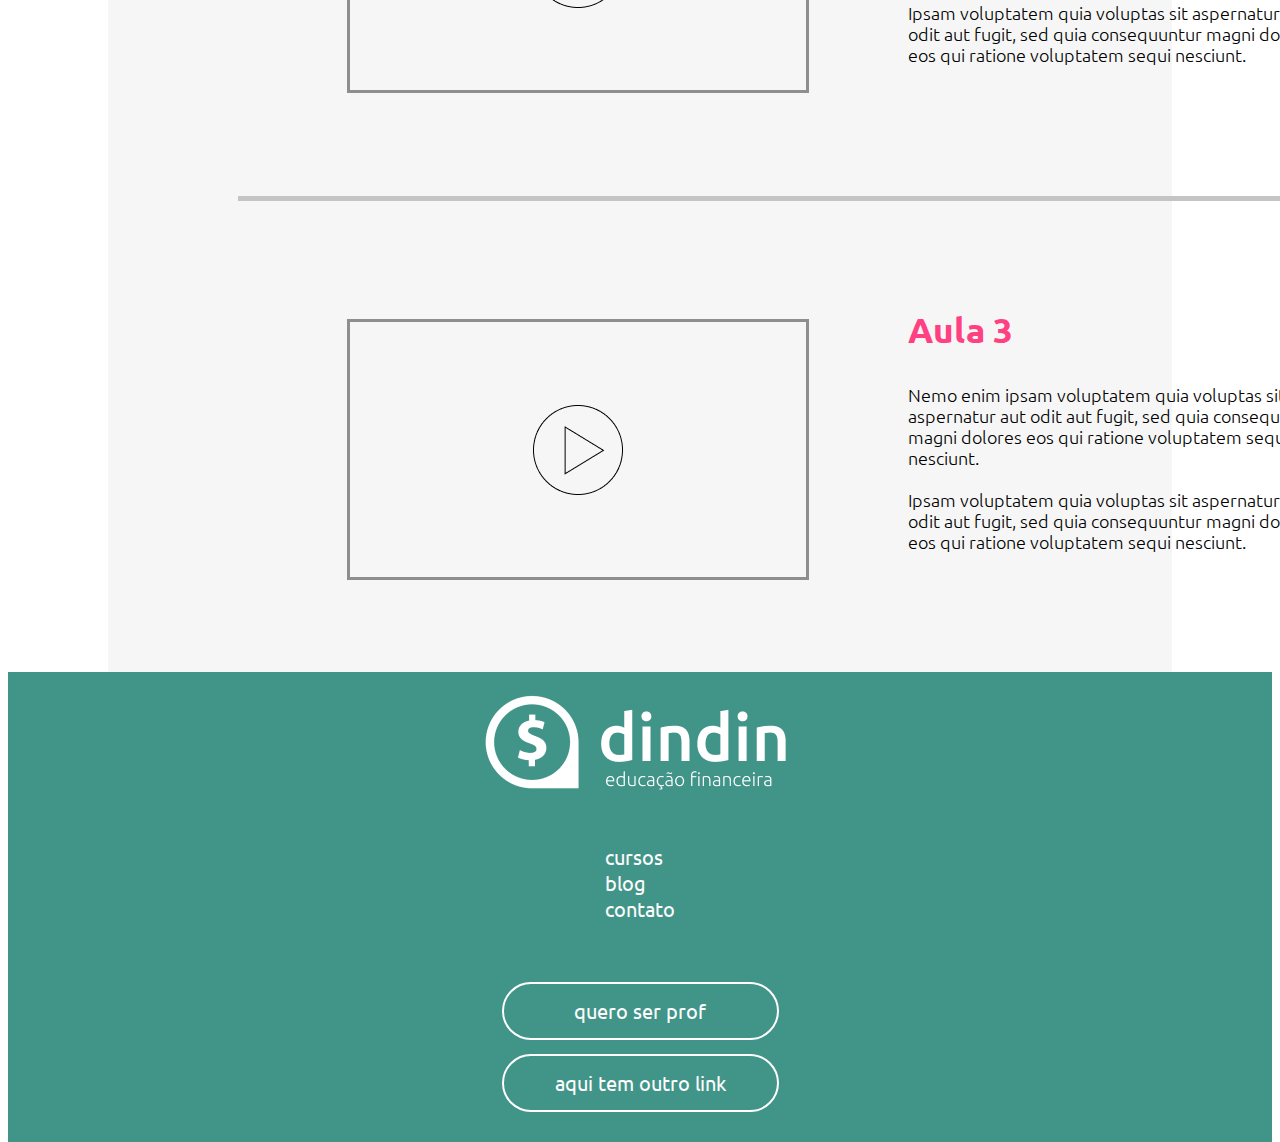
<file: video.html>
<!DOCTYPE html>
<html lang="en">
<head>
    <meta charset="UTF-8">
    <meta http-equiv="X-UA-Compatible" content="IE=edge">
    <meta name="viewport" content="width=device-width, initial-scale=1.0">
    <link rel="preconnect" href="https://fonts.googleapis.com">
    <link rel="preconnect" href="https://fonts.gstatic.com" crossorigin>
    <link rel="preconnect" href="https://fonts.googleapis.com">
    <link rel="preconnect" href="https://fonts.gstatic.com" crossorigin>
    <link href="https://fonts.googleapis.com/css2?family=Ubuntu:wght@300;400;500;700&display=swap" rel="stylesheet">
    
    <link rel="stylesheet" href="cssglogal.css" />
    <link rel="stylesheet" href="video.css" />
    <title> Projeto DINDIN</title>

</head>
<body>

    <header>
        <div class="container">
            <h2>
                <a href="./img/logo-header.png">Din Din - Educação Financeira</a>
            </h2>

            <nav>
                <ul>
                    <li><a href="cursos.html">Cursos</a></li>
                    <li><a href="blog.html">Blog</a></li>
                    <li><a href="contato.html">Contato</a></li>
                </ul>
            </nav>

        </div>
    </header>
    <main>
        <div class="container2">
            <section class="bloco1">
                <h2>Investimento para iniciantes</h2>
        
                <p>Sed ut perspiciatis unde omnis iste natus error sit voluptatem accusantium doloremque laudantium, totam rem aperiam, eaque ipsa quae ab illo inventore veritatis et quasi architecto beatae vitae dicta sunt explicabo. Nemo enim ipsam voluptatem quia voluptas sit aspernatur aut odit aut fugit, sed quia consequuntur magni dolores eos qui ratione voluptatem sequi nesciunt. </p>
                <picture>
                    <source media="(max-width: 429px)" srcset="./img/ilustra-poupando.png" />
                    <img src="./img/ilustra-poupando.png" alt="Imagem de mulher estudando" />
                </picture>        
            </section>  
        </div>

    <section class="total">
        <div class="box2">
            <section>
                <h2>Aula 1</h2>
                <p>Nemo enim ipsam voluptatem quia voluptas sit aspernatur aut odit aut fugit, sed quia consequuntur magni dolores eos qui ratione voluptatem sequi nesciunt. 
                    <br><br>
                    Ipsam voluptatem quia voluptas sit aspernatur aut odit aut fugit, sed quia consequuntur magni dolores eos qui ratione voluptatem sequi nesciunt.  </p>

                <div class="parte1">
                    <picture>
                        <source media="(max-width: 429px)" srcset="./img/play.png" />
                        <img src="./img/play.png" alt="Imagem de mulher estudando" />
                    </picture> 
                 
                </div>
            </section>
        </div>
        <div class="box3">
            <section>
            </section>
        </div>
    
        <div class="bloco2">
            <section>
                <h2>Aula 2</h2>
                <p>Nemo enim ipsam voluptatem quia voluptas sit aspernatur aut odit aut fugit, sed quia consequuntur magni dolores eos qui ratione voluptatem sequi nesciunt. 
                    <br><br>
                    Ipsam voluptatem quia voluptas sit aspernatur aut odit aut fugit, sed quia consequuntur magni dolores eos qui ratione voluptatem sequi nesciunt. </p>

                    <div class="parte2">
                        <picture>
                            <source media="(max-width: 429px)" srcset="./img/play.png" />
                            <img src="./img/play.png" alt="Imagem de mulher estudando" />
                        </picture>                  
                    </div>
            </section>
        </div>
        <div class="bloco3">
            <section>
            </section>
        </div>
    
        <div class="b1">
            <section>
                <h2>Aula 3</h2>
                <p>Nemo enim ipsam voluptatem quia voluptas sit aspernatur aut odit aut fugit, sed quia consequuntur magni dolores eos qui ratione voluptatem sequi nesciunt. 
                    <br><br>
                    Ipsam voluptatem quia voluptas sit aspernatur aut odit aut fugit, sed quia consequuntur magni dolores eos qui ratione voluptatem sequi nesciunt. </p>

                    <div class="parte3"> 
                        <picture>
                            <source media="(max-width: 429px)" srcset="./img/play.png" />
                            <img src="./img/play.png" alt="Imagem de mulher estudando" />
                        </picture>                 
                    </div>
                    
            </section>
        
    </section>
    </main>


    <footer class="final">
        <div class="container">
            <h2>
                <a href="./img/logo-footer.png">Din Din - Educação Financeira</a>
            </h2>
            <nav>
                <ul>
                    <li><a href="cursos.html">Cursos</a></li>
                    <li><a href="blog.html">Blog</a></li>
                    <li><a href="contato.html">Contato</a></li>
                </ul>
            </nav>
            <div>
                <ul class="links-anexos">
                    <li><a href="#">Quero ser prof</a></li>
                    <li><a href="#">Aqui tem outro link</a></li>
                </ul>
            </div>
        </div>
    </footer>

</body>

</html>
</file>
<file: cssglogal.css>
body {
    font-family: 'Ubuntu', Arial, sans-serif;
}

header {
    background: #2E948A;
    display: flex;
    justify-content: center;
}

header h2 a {
    display: block;
    color: transparent;
    background: url('./img/logo-header.png') 0 0 no-repeat;
    width: 244px;
    height: 77px;
}

header nav ul {
    display: flex;
    justify-content: center;
    align-items: center;
    align-content: center;
    height: 100%;
    margin: 0 0 20px;
    padding: 0;
}

header nav ul li {
    list-style: none;
}

header nav a {
    color: #FDFDFD;
    text-decoration: none;
    font-size: 20px;
    font-weight: 700;
    text-transform: uppercase;
    padding: 0 10px;
}

footer {
    background: #419488;
    display: flex;
    justify-content: center;    
}

footer h2 a {
    display: block;
    color: transparent;
    background: url('./img/logo-footer.png') 0 0 no-repeat;
    width: 312px;
    height: 102px;
}

footer ul {
    margin: 30px 0;
    padding: 0;
}

footer ul li {
    list-style: none;
}

footer a {
    color: #FDFDFD;
    text-decoration: none;
    font-size: 20px;
    font-weight: 400;
    text-transform: lowercase;
}

.links-anexos a {
    border: 2px solid white;
    border-radius: 62px;
    padding: 14px 51px;
    display: block;
    margin: 0 0 14px;
    text-align: center;
}

.container {
    width: 1440px;
    display: flex;
    justify-content: space-between;
    box-sizing: content-box;
    padding: 0 20px;
}



@media only screen and (max-width: 1469px) {

    .container {
        width: 720px;
    }

}

@media only screen and (max-width: 1481px) {

    .container {
        width: 460px;
        flex-wrap: wrap;
        flex-direction: column;
        align-items: center;
    }

    header h2 {
        margin: 10px 0;
    }
}
</file>
<file: index.css>
body {
    font-family: 'Ubuntu', Arial, sans-serif;
}

.container2 {
    height: 550px;
}

main {
    min-width: 480px;
    max-width: 900px;
}

.bloco1 h2 {
    position: relative;    
    top:  100px;
    font-family: 'Ubuntu';
    font-style: normal;
    font-weight: 700;
    font-size: 60px;
    line-height: 70px;
    width: 390px;
    position: relative;
    left: 350px;
    color: #FF4081;
}

.bloco1 h3 {    
    font-family: 'Ubuntu';
    font-style: normal;
    font-weight: 400;
    font-size: 27px;
    line-height: 31px;
    width: 350px;
    position: relative;
    left: 350px;    
    top:  100px;
}

.tags a {
    text-decoration: none;
    font-size: 27px;
    line-height: 31px;
    width: 280px;
    position: relative;
    left: 450px;
    list-style: none;
    color: #FF4081;
    border: 2px solid #FF4081;
    box-sizing: border-box;
    border-radius: 61px;
    padding: 10px 30px;    
    Left: 350px;
    top:  100px;
    }
    
.bloco1 picture {
        position: relative;
        Width: 501px;
        Height: 511px;
        Top: -350px;
        Left: 1050px;
        justify-content: center;
        }

.box {
    
    width: 1740px;
    height: 730px;    
    margin: 100px 100px;
    background: #F6F6F6;
    display: flex;    
    padding: 0px 00px 0px;
    
}

.box h3 {
    color: #FF4081;
    font-style: normal;
    font-weight: 700;
    font-size: 25px;
    line-height: 29px;
    Left: 130px;
    top: -30px;
    padding: 30px 0px 0px;    
    position: relative;
}

.box p {
    width: 280px;
    left: 1000px;
    top: 110px;
    padding: 0px 150px 10px;
    text-align: center;
}

.tags2 a {
    text-decoration: none;
    font-size: 27px;
    line-height: 31px;
    width: 280px;
    position: relative;
    left: 450px;
    color: #f8f8f8;
    background-color: #FF4081;
    border: 2px solid #FF4081;
    box-sizing: border-box;
    border-radius: 61px;
    padding: 10px 30px;    
    Left: 130px;
    top:  0px;
    list-style: none;
    }

    .foto {
        max-height: 250px;
    }

    .box img {
    max-width: 250px;
    padding: 120px 200px 0px 150px;
}
 

.box2   {
    width: 1740px;
    height: 430px;    
    margin: 100px 100px;    
    display: flex;
    flex-wrap: wrap;    
    
}

.box2 h2 {
    position: absolute;
    width: 678px;
    height: 50px;
    left: 220px;
    top: 1580px;
    font-style: normal;
    font-weight: 500;
    font-size: 37px;
    line-height: 50px;
    color: #009688;

}

.sec1 {
    width: 570px;
    display: flex;
    padding: 50px;
    font-size: 18px;
    margin-right: 200px;
}

.sec2 {
    
    width: 570px;
    display: flex;
    padding: 50px;
    font-size: 18px;
}

.sec3 {
    margin-right: 200px;
    width: 570px;
    display: flex;
    padding: 50px;
    font-size: 18px;
}

.sec4 {
    width: 570px;
    display: flex;
    padding: 50px;
    font-size: 18px;
}

.box2 img {
        padding: 10px 40px 0px 50px;
}



.box3 {
    width: 1740px;
    height: 730px;    
    margin: 100px 100px;
    background: #F7F7F7;;
    display: flex;   
    flex-wrap: wrap; 
    padding: 0px 00px 0px;
    
}

.box3 h2 {
    position: absolute;
    width: 678px;
    height: 50px;
    left: 220px;
    top: 2200px;
    font-style: normal;
    font-weight: 500;
    font-size: 37px;
    line-height: 50px;
    color: #009688;
}

.last1 {
    margin-right: 300px;
    position: relative;
    width: 319px;
    height: 193px;
    left: 128px;
    top: 167px;    
    background: #C4C4C4;
}

.last2 {
    margin-right: 300px;
    position: relative;
    width: 319px;
    height: 193px;
    left: 128px;
    top: 167px;    
    background: #C4C4C4;
}

.last3 {
    position: relative;
    width: 319px;
    height: 193px;
    left: 128px;
    top: 167px;    
    background: #C4C4C4;
}

.last1 p {
    position: relative;
    top: 60px;
}

.last2 p {
    position: relative;
    top: 60px;
}

.last3 p {
    position: relative;
    top: 60px;
}

.final   {
    font-size: 27px;
    line-height: 31px;
    width: 280px;
    position: relative;
    left: -620px;
    list-style: none;
    color: #FF4081;
    border: 2px solid #FF4081;
    box-sizing: border-box;
    border-radius: 61px;
    padding: 15px 26px;     
    top:  550px;
    }

    .last1 h3 {
        color: #009688;
        width: 319px;
        height: 114px;
        left: 0px;
        top: 171px;    
        font-family: 'Ubuntu';
        font-style: normal;
        font-weight: 700;
        font-size: 27px;
        line-height: 31px;
        position: relative;
    }
    
    

    .last2 h3 {
        color: #009688;
        width: 319px;
        height: 114px;
        left: 0px;
        top: 171px;    
        font-family: 'Ubuntu';
        font-style: normal;
        font-weight: 700;
        font-size: 27px;
        line-height: 31px;
        position: relative;
    }
    
    

.last3 h3 {
    color: #009688;
    width: 319px;
    height: 114px;
    left: 0px;
    top: 171px;    
    font-family: 'Ubuntu';
    font-style: normal;
    font-weight: 700;
    font-size: 27px;
    line-height: 31px;
    position: relative;
}


@media screen and (max-width: 1284px) {
    .bloco1 {
        flex-direction: column-reverse;
        align-items: center;
        padding: 120px 20px;
    }
    .bloco1 .bloco1-text {
        margin-right: 0px;
        margin-top: 39px;
    }
    .bloco1 .bloco1-text {
        align-self: center;
    }
    .bloco1 .bloco1-text h1,
    .bloco1 .bloco1-text p {
        width: auto;
        text-align: center;
    }
    .bloco1 .bloco1-text a {
        display: inline-block;
        color: #FF4081;
        border: 2px solid #FF4081;
        border-radius: 62px;
        padding: 8.5px 26px;
    }
    .bloco1 .bloco1-text a {
        display: block;
        padding: 8.5px 0;
        text-align: center;
        width: 270px;
        margin: auto;
    }
}

    @media screen and (max-width: 545px) {
        
        .bloco1 .bloco1-img {
            width: 90vw;
            height: calc(90vw / 0.98);
            background-size: cover;
        }

        .bloco1 .bloco1-text h1 {
            font-size: 40px;
            line-height: 48px;
        }
    }
</file>
<file: blog.css>
main {
    padding: 100px 100px 0px;
    height: 1890px;
    }

.bloco1 {
    height: 450px;    
}

.bloco1 h2 {
    position: relative;    
    top: -50px;
    font-style: normal;
    font-weight: 700;
    font-size: 47px;
    line-height: 70px;
    width: 400px;
    position: relative;
    left: 280px;
    color: #009688;
}

.bloco1 p {    
    font-family: 'Ubuntu';
    font-style: normal;
    font-weight: 300;
    font-size: 20px;
    line-height: 31px;
    width: 450px;
    position: relative;
    left: 280px;    
    top: -50px;
}

.bloco1 img {
    display: flex;
    position: relative;
    Width: 501px;
    Height: 451px;
    Top: -400px;
    Left: 950px;
    justify-content: center;
}

.box2 {
    width: 1600px;
    height: 1470px;    
    margin: 0px 80px;
    background: #F6F6F6;
    display: flex;   
    flex-wrap: wrap; 
    padding: 0px 00px 0px;    
}

.q1 {
    margin-right: 300px;
    position: relative;
    width: 500px;
    height: 230px;
    left: 128px;
    top: 67px;    
    background: #C4C4C4;
}

.q1 p {
    position: relative;
    top: 165px;
}

.q2 {
    margin-right: 300px;
    position: relative;
    width: 500px;
    height: 230px;
    left: 128px;
    top: 67px;    
    background: #C4C4C4;
}

.q2 p {
    position: relative;
    top: 165px;
}

.q3 {
    margin-right: 300px;
    position: relative;
    width: 500px;
    height: 230px;
    left: 128px;
    top: 30px;    
    background: #C4C4C4;
}

.q3 p {
    position: relative;
    top: 165px;
}

.q4 {
    margin-right: 300px;
    position: relative;
    width: 500px;
    height: 230px;
    left: 128px;
    top: 30px;    
    background: #C4C4C4;
}

.q4 p {
    position: relative;
    top: 165px;
}

.q5 {
    margin-right: 300px;
    position: relative;
    width: 500px;
    height: 230px;
    left: 128px;
    top: -20px;    
    background: #C4C4C4;
}

.q5 p {
    position: relative;
    top: 165px;
}

.q6 {
    margin-right: 300px;
    position: relative;
    width: 500px;
    height: 230px;
    left: 128px;
    top: -20px;    
    background: #C4C4C4;
}

.q6 p {
    position: relative;
    top: 165px;
}

.box2 h3 {
    color: #FF4081;
    font-style: normal;
    font-weight: 500;
    font-size: 30px;
    line-height: 29px;
    Left: 0px;
    top: 180px;
    padding: 30px 0px 0px;    
    position: relative;
}
</file>
<file: contato.css>
main > section h2 {
    margin: 0 270px 77px;
    padding-top: 100px;
    width: 419px;
    font-size: 70px;
    font-weight: 700;
    color: #FF4081;
    
}

img {
    width: 444px;
    height: 444px;
}

form {
    background: url('./img/ilustra-contato.png') 1155px 0 no-repeat;
    display: flex;
    
}

fieldset {
    padding: 0px 15px 154px 35px;
    margin: 0 15px 0px 230px;
    border: 1px solid rgb(255, 255, 255);
    border-radius: 20px;
}

legend {
    font-family: Ubuntu;
    display: block;
    float: left;
    clear: both;
    font-size: 40px;
    color: #FFC107;
    font-weight: 700;
    margin: 0 0 64px;
}

input[type=text], input[type=email], textarea {
    box-sizing: border-box;
    margin: 0 0 23px;
    padding: 10px 35px 10px 35px;
    width: 100%;
    border: 1px solid black;
    border-radius: 7px;
}

input[type=submit] {
    background: #FF4081;
    border-radius: 50px;
    color: white;
    padding: 14px 50px;
    border: none;
    text-transform: lowercase;
}

@media screen and (max-width: 1250px) {
    body {
        width: 800px;
        justify-content: center;
        align-items: center;        
    }
    form {
        margin-right: 40px;
    }
    img {
        width: 30vw;
        height: 30vw;
    }
}
@media screen and (max-width: 980px) {
    main {
        padding-right: 30px;
        padding-left: 30px;
    }
    form {
        margin-right: 0px;
    }
    img {
        display: none;
    }
}
@media screen and (max-width: 425px) {
    form {
        text-align: center;
    }
    form #botao {
        width: auto;
    }
}
</file>
<file: cursos.css>
main {
    padding: 120px 100px 100px;
    height: 1800px;
}

.container2 {
    height: 550px;
}


.box1 h2 {
    position: relative;    
    top: -100px;
    font-family: 'Ubuntu';
    font-style: normal;
    font-weight: 700;
    font-size: 60px;
    line-height: 70px;
    width: 390px;
    position: relative;
    left: 130px;
    color: #FF4081;
}

.box1 h3 {    
    font-family: 'Ubuntu';
    font-style: normal;
    font-weight: 400;
    font-size: 20px;
    line-height: 31px;
    width: 450px;
    position: relative;
    left: 130px;    
    top:  -150px;
    color: #555555;
}

.botao {
    background-color: #419488;
    font-size: 27px;
    font-weight: 100;
    text-align: center;
    line-height: 31px;
    width: 280px;
    position: relative;
    left: 800px;
    list-style: none;
    color: white;
    box-sizing: border-box;
    border-radius: 61px;
    padding: 10px 30px;   
    top: -50px;
    }

.box2 h2 {
    width: 512px;
    height: 40px;
    left: 800px;
    top: -80px;
    position: relative;
    font-style: normal;
    font-weight: 700;
    font-size: 35px;
    line-height: 40px;
    color: #FF4081;
}

.box2 p {
    position: relative;
    width: 724px;
    height: 105px;
    left: 800px;
    top: -80px;
    font-style: normal;
    font-weight: 300;
    font-size: 18px;
    line-height: 21px;
    color: #000000;
}

.box2 img {
    max-width: 350px;
    display: flex;
    position: relative;
    top: -380px;
    left: 150px;
}

.box3 {
    position: relative;
    background-color: #C4C4C4;
    width: 1400px;
    height: 5px;
    left: 130px;
    top: -300px;
}


.bloco2 h2 {
    width: 512px;
    height: 40px;
    left: 800px;
    top: -180px;
    position: relative;
    font-style: normal;
    font-weight: 700;
    font-size: 35px;
    line-height: 40px;
    color: #FF4081;
}

.bloco2 p {
    position: relative;
    width: 724px;
    height: 105px;
    left: 800px;
    top: -180px;
    font-style: normal;
    font-weight: 300;
    font-size: 18px;
    line-height: 21px;
    color: #000000;
}

.bloco2 img {
    max-width: 350px;
    display: flex;
    position: relative;
    top: -450px;
    left: 150px;
}

.bloco3 {
    position: relative;
    background-color: #C4C4C4;
    width: 1400px;
    height: 5px;
    left: 130px;
    top: -400px;
}

.botao2 {
    background-color: #419488;
    font-size: 27px;
    font-weight: 100;
    text-align: center;
    line-height: 31px;
    width: 280px;
    position: relative;
    left: 800px;
    list-style: none;
    color: white;
    box-sizing: border-box;
    border-radius: 61px;
    padding: 10px 30px;   
    top: -130px;
    }



.b1 h2 {
    width: 512px;
    height: 40px;
    left: 800px;
    top: -280px;
    position: relative;
    font-style: normal;
    font-weight: 700;
    font-size: 35px;
    line-height: 40px;
    color: #FF4081;
}

.b1 p {
    position: relative;
    width: 724px;
    height: 105px;
    left: 800px;
    top: -280px;
    font-style: normal;
    font-weight: 300;
    font-size: 18px;
    line-height: 21px;
    color: #000000;
}

.b1 img {
    max-width: 350px;
    display: flex;
    position: relative;
    top: -600px;
    left: 150px;
}


.botao3 {
    background-color: #419488;
    font-size: 27px;
    font-weight: 100;
    text-align: center;
    line-height: 31px;
    width: 280px;
    position: relative;
    left: 800px;
    list-style: none;
    color: white;
    box-sizing: border-box;
    border-radius: 61px;
    padding: 10px 30px;   
    top: -220px;
    }
</file>
<file: post.css>
body {
    font-family: 'Ubuntu', Arial, sans-serif;
    }

.container2 {
    height: 550px;
}

.titulo1 {
    width: 758px;
    height: 46px;
    left: 610px;
    top: 8px;
    position: relative;
    font-family: 'Ubuntu';
    font-style: normal;
    font-weight: 500;
    font-size: 50px;
    line-height: 57px;
    color: #FF4081;
}

.bloco1 h3 {
    width: 758px;
    height: 46px;
    left: 920px;
    top: 8px;
    position: relative;
    font-weight: 300;
    font-size: 18px;
    line-height: 21px;
    color: #9D9D9D;

}

.titulo {
    width: 728px;
    height: 57px;
    left: 656px;
    top: 720px;
    font-weight: 500;
    font-size: 50px;
    line-height: 57px;
    position: relative;
    align-items: center;
    color: #FF4081;
}

.tags {
    font-family: 'Ubuntu';
    font-size: 27px;
    line-height: 31px;
    width: 280px;
    position: relative;
    left: 450px;
    list-style: none;
    color: #FF4081;
    border: 2px solid #FF4081;
    box-sizing: border-box;
    border-radius: 61px;
    padding: 10px 30px;    
    Left: 350px;
    top:  100px;
    }
.bloco1 picture {
        position: relative;
        Width: 501px;
        Height: 511px;
        Top: -350px;
        Left: 1050px;
        justify-content: center;
        }
.box {
    position: relative;
    top: 800px;
    width: 1740px;
    height: 730px;    
    margin: 100px 100px;
    background: #F6F6F6;
    display: flex;    
    padding: 0px 00px 0px;    
}

.box h2 {
    color: #FF4081;
    font-style: normal;
    font-weight: 700;
    font-size: 50px;
    line-height: 29px;
    Left: 630px;
    top: -660px;
    padding: 30px 0px 0px;    
    position: relative;
}


.box h3 {
    color: #FF4081;
    font-style: normal;
    font-weight: 700;
    font-size: 25px;
    line-height: 29px;
    Left: 130px;
    top: -30px;
    padding: 30px 0px 0px;    
    position: relative;
}

.box p {
    width: 280px;
    left: 1000px;
    top: 110px;
    padding: 0px 150px 10px;
    text-align: center;
}

.tags2 li {
    right: 100px;
}

.tags2 {
    font-size: 27px;
    line-height: 31px;
    width: 280px;
    position: relative;
    list-style: none;
    color: #f8f8f8;
    background-color: #FF4081;
    border: 2px solid #FF4081;
    box-sizing: border-box;
    border-radius: 61px;
    padding: 10px 30px;    
    Left: 130px;
    top:  0px;
    }

    .foto {
        max-height: 250px;
    }

    .box img {
    max-width: 250px;
    padding: 120px 200px 0px 150px;
}

.bloco1 p {
    font-size: 18px;
    font-weight: 300;
    width: 1032px;
    position: relative;
    left: 450px;
}

.bloco1 h4 {
    position: relative;
    width: 819px;
    height: 114px;
    left: 450px;
    top: 71px;
    font-family: 'Ubuntu';
    font-style: normal;
    font-weight: 700;
    font-size: 27px;
    line-height: 31px;
    color: #009688;
}

.container5 {
    position: relative;
    top: 700px;
}

.escuro {
    background-color: #C4C4C4;
    width: 1032px;
    height: 465px;
    left: 450px;
    top: -20px;
    position: relative;
}
</file>
<file: video.css>
.container2 {
    height: 550px;
}

.parte1 {    
    width: 462px;
    height: 261px;
    left: 235px;
    top: -150px;    
    box-sizing: border-box;
    position: relative;
}

.parte2 {    
    width: 462px;
    height: 261px;
    left: 235px;
    top: -150px;    
    box-sizing: border-box;
    position: relative;
}

.parte3 {    
    width: 462px;
    height: 261px;
    left: 235px;
    top: -150px;    
    box-sizing: border-box;
    position: relative;
}

.bloco1 h2 {
    position: relative;    
    top: -35px;
    font-family: 'Ubuntu';
    font-style: normal;
    font-weight: 700;
    font-size: 60px;
    line-height: 70px;
    width: 490px;
    position: relative;
    left: 250px;
    color: #FF4081;
}

.bloco1 p {    
    width: 461px;
    height: 186px;
    left: 250px;
    top: -35px;    
    position: relative;
    font-weight: 300;
    font-size: 20px;
    line-height: 23px;
    display: flex;
    align-items: center;
}

.bloco1 picture {
    position: relative;
    Width: 501px;
    Height: 511px;
    Top: -480px;
    Left: 1050px;
    justify-content: center;
    }

    main {
        padding: 120px 100px 100px;
        height: 1800px;
    }
    
    .container2 {
        height: 550px;
    }
 
    
    .box2 h2 {
        width: 512px;
        height: 40px;
        left: 800px;
        top: 35px;
        position: relative;
        font-style: normal;
        font-weight: 700;
        font-size: 35px;
        line-height: 40px;
        color: #FF4081;
    }
    
    .box2 p {
        position: relative;
        width: 424px;
        height: 105px;
        left: 800px;
        top: 40px;
        font-style: normal;
        font-weight: 300;
        font-size: 18px;
        line-height: 21px;
        color: #000000;
    }
    

    
    .box3 {
        position: relative;
        background-color: #C4C4C4;
        width: 1400px;
        height: 5px;
        left: 130px;
        top: -45px;
    }
    
    
    .bloco2 h2 {
        width: 512px;
        height: 40px;
        left: 800px;
        top: 35px;
        position: relative;
        font-style: normal;
        font-weight: 700;
        font-size: 35px;
        line-height: 40px;
        color: #FF4081;
    }
    
    .bloco2 p {
        position: relative;
        width: 424px;
        height: 105px;
        left: 800px;
        top: 40px;
        font-style: normal;
        font-weight: 300;
        font-size: 18px;
        line-height: 21px;
        color: #000000;
    }

    
    .bloco3 {
        position: relative;
        background-color: #C4C4C4;
        width: 1400px;
        height: 5px;
        left: 130px;
        top: -45px;
    }

    
    .b1 h2 {
        width: 512px;
        height: 40px;
        left: 800px;
        top: 35px;
        position: relative;
        font-style: normal;
        font-weight: 700;
        font-size: 35px;
        line-height: 40px;
        color: #FF4081;
    }
    
    .b1 p {
        position: relative;
        width: 424px;
        height: 105px;
        left: 800px;
        top: 40px;
        font-style: normal;
        font-weight: 300;
        font-size: 18px;
        line-height: 21px;
        color: #000000;
    }


.total {
    background-color: #F6F6F6;
    height: 1435px;
}

.final {
    position: relative;
    top: 100px;
}

.img1 {
    position: absolute;
}
</file>
